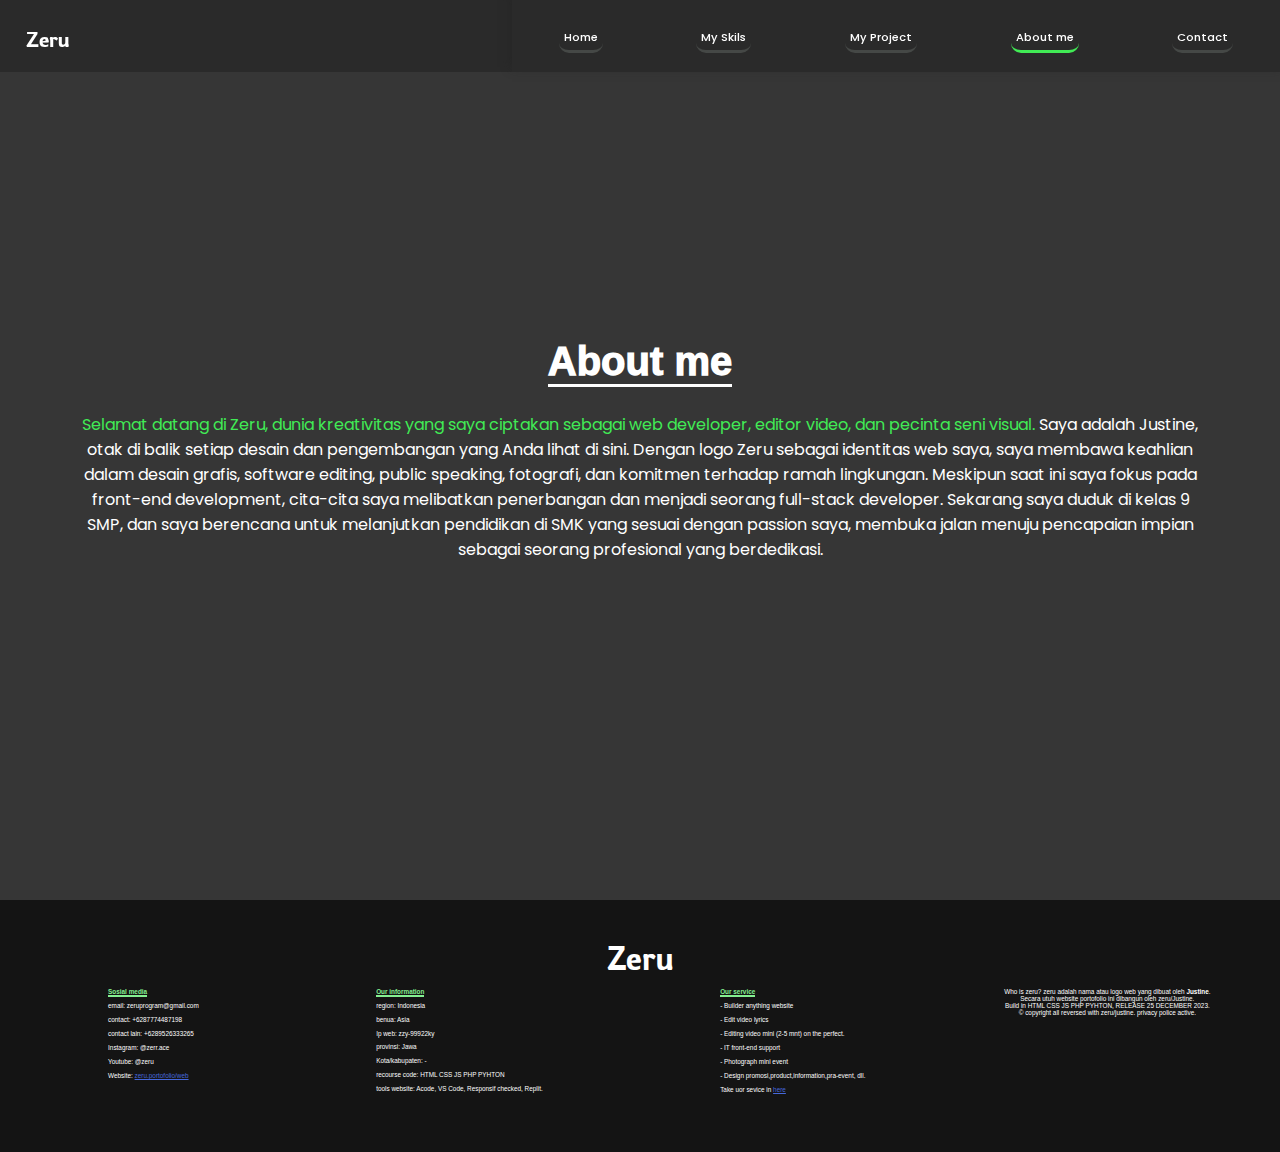
<file: about/index.html>
<!doctype html>
<html>
    <head>
        <meta charset="UTF-8" />
        <meta http-equiv="content-type" content="text/html; charset=utf-8" />
        <meta name="viewport" content="width=device-width, initial-scale=1.0" />
        <title>Zeru portofolio</title>
        <link rel="stylesheet" href="style.css" type="text/css" media="all" />
    </head>
    <body>
        <nav class="navbar">
            <div class="menu-icon" onclick="nav()">
                <div class="bar"></div>
                <div class="bar"></div>
                <div class="bar"></div>
            </div>
            <div class="logox">
                <label class="logo">Zeru</label>
            </div>
            <ul class="nav-links">
                <b id="closeNav">X</b>
                <img class="logo-nav" src="logo-nav.png" alt="logo" />
                <li><a class="a-linkNav" href="/home">Home</a></li>
                <li><a class="a-linkNav" href="/skils">My Skils</a></li>
                <li><a class="a-linkNav" href="/project">My Project</a></li>
                <li>
                    <a class="a-linkNav activeNav" href="/about">About me</a>
                </li>
                <li><a class="a-linkNav" href="/contact">Contact</a></li>
            </ul>
        </nav>

        <div class="content">
            <div class="opening">
                <label class="judul"> About me </label>
                <p class="desk-judul">
                    <br />
                    <font color="#41eb55" font-weight="600"
                        >Selamat datang di Zeru, dunia kreativitas yang saya
                        ciptakan sebagai web developer,
                        editor video, dan pecinta seni visual.</font
                    >
                    Saya adalah Justine, otak di balik setiap desain dan
                    pengembangan yang Anda lihat di sini. Dengan logo Zeru
                    sebagai identitas web saya, saya membawa keahlian dalam
                    desain grafis, software editing, public speaking, fotografi, dan komitmen terhadap ramah
                    lingkungan. Meskipun saat ini saya fokus pada front-end
                    development, cita-cita saya melibatkan penerbangan dan
                    menjadi seorang full-stack developer. Sekarang saya duduk di kelas 9 SMP, dan saya berencana untuk melanjutkan pendidikan di
                    SMK yang sesuai dengan passion saya, membuka jalan menuju
                    pencapaian impian sebagai seorang profesional yang
                    berdedikasi.
                </p>
            </div>

            <div class="footer">
                <label class="logo-ft">Zeru</label>
                <br />
                <br />
                <div class="left-ft1">
                    <b
                        style="
                            color: #84f091;
                            font-weight: 800;
                            border-bottom: 2px solid #84f091;
                        "
                        >Sosial media</b
                    >
                    <br />
                    <br />
                    email: zeruprogram@gmail.com
                    <br />
                    <br />
                    contact: +6287774487198
                    <br />
                    <br />
                    contact lain: +6289526333265
                    <br />
                    <br />
                    Instagram: @zerr.ace
                    <br />
                    <br />
                    Youtube: @zeru
                    <br />
                    <br />
                    Website: <a href="#">zeru.portofolio/web</a>
                    <br />
                    <br />
                </div>
                <br />
                <div class="left-ft2">
                    <b
                        style="
                            color: #84f091;
                            font-weight: 800;
                            border-bottom: 2px solid #84f091;
                        "
                        >Our information</b
                    >
                    <br />
                    <br />
                    region: Indonesia
                    <br />
                    <br />
                    benua: Asia
                    <p id="ipWeb">Ip web: zzy-99922ky</p>
                    provinsi: Jawa
                    <br />
                    <br />
                    Kota/kabupaten: -
                    <br />
                    <br />
                    recourse code: HTML CSS JS PHP PYHTON
                    <br />
                    <br />
                    tools website: Acode, VS Code, Responsif checked, Replit.
                    <br />
                    <br />
                </div>
                <br />
                <div class="left-ft2">
                    <b
                        style="
                            color: #84f091;
                            font-weight: 800;
                            border-bottom: 2px solid #84f091;
                        "
                        >Our service</b
                    >
                    <br />
                    <br />
                    - Builder anything website
                    <br />
                    <br />
                    - Edit video lyrics

                    <br />
                    <br />

                    - Editing video mini (2-5 mnt) on the perfect.
                    <br />
                    <br />
                    - IT front-end support
                    <br />
                    <br />
                    - Photograph mini event
                    <br />
                    <br />
                    - Design promosi,product,information,pra-event, dll.
                    <br />
                    <br />
                    Take uor sevice in
                    <a
                        href="https://wa.me/6287774487198?text=Hi%20Justine!%20I'am%20...%0D%0AAku%20ingin%20memesan%20layanan%20yang%20tersedia%20di%20website%portofoliomu%20%0D%0ASaya%ingin%20memesan%20..(type%20your%20message%20in%20here)"
                        >here</a
                    >
                    <br />
                    <br />
                </div>
                <div class="center-ft">
                    Who is zeru? zeru adalah nama atau logo web yang dibuat oleh
                    <b>Justine</b>.<br />Secara utuh website portofolio ini
                    dibangun oleh zeru/Justine.<br />
                    Build in HTML CSS JS PHP PYHTON, RELEASE 25 DECEMBER 2023.
                    <br />
                    © copyright all reversed with zeru/justine. privacy police
                    active.
                    <br />
                    <br />
                    <p id="waktu"></p>
                </div>
            </div>
        </div>

        <script type="text/javascript" charset="utf-8">
            console.log("© copyright zeru");

            //sistem navigasi
            const barOn = document.querySelector(".bar");
            const barOf = document.getElementById("closeNav");
            const navIsi = document.querySelector(".nav-links");
            const navIsiA = document.querySelector(".a-linkNav");
            barOn.addEventListener("click", () => {
                navIsi.classList.add("active");
                barOf.style.display = "flex";
            });
            barOf.addEventListener("click", () => {
                barOf.style.transition = ".6s";
                barOf.style.marginTop = "20%";

                setTimeout(function () {
                    barOf.style.fontSize = "3em";
                    barOf.style.textShadow = "3px 3px 3px red";
                    barOf.style.background = "#2a2a2a";
                    barOf.style.height = "100%";
                    barOf.style.width = "100%";
                    barOf.style.zIndex = "3";
                }, 600);
                setTimeout(function () {
                    navIsi.classList.remove("active");
                    barOf.style.display = "none";
                }, 1500);
            });
            function nav() {
                navIsi.classList.add("active");
                barOf.style.display = "flex";
                barOf.style.fontSize = "1em";
                barOf.style.background = "#2a2a2a";
                barOf.style.height = "1px";
                barOf.style.width = "1px";
                barOf.style.marginTop = "5px";
                barOf.style.marginLeft = "5px";
                barOf.style.textShadow = "0 0 10px white";
                barOf.style.paddingLeft = "5%";
            }

            // sistem waktu
            function getNamaBulan(index) {
                const namaBulan = [
                    "Januari",
                    "Februari",
                    "Maret",
                    "April",
                    "Mei",
                    "Juni",
                    "Juli",
                    "Agustus",
                    "September",
                    "Oktober",
                    "November",
                    "Des"
                ];
                return namaBulan[index];
            }

            function getNamaHari(index) {
                const namaHari = [
                    "Minggu",
                    "Senin",
                    "Selasa",
                    "Rabu",
                    "Kamis",
                    "Jumat",
                    "Sabtu"
                ];
                return namaHari[index];
            }
            function updateWaktu() {
                var sekarang = new Date();

                var hari = getNamaHari(sekarang.getDay());
                var bulan = getNamaBulan(sekarang.getMonth());
                var tahun = sekarang.getFullYear();
                var jam = sekarang.getHours();
                var menit = sekarang.getMinutes();
                var detik = sekarang.getSeconds(+1);

                document.getElementById(
                    "waktu"
                ).innerHTML = `${hari}, ${sekarang.getDate()} ${bulan} ${tahun}<br>${jam} : ${menit} : ${detik}`;
            }

            setInterval(updateWaktu, 1000);

            //sistem ip web
            var ip = [
                "kz-wwwbp4-0009899",
                "kz-wwwJxJy8-0998111",
                "xy-wwwBPX0-91777222",
                "jz-wwwbnBp2-11199999",
                "er-00000-00000"
            ];
            function changeRandomIp() {
                const IpTxt = document.getElementById("ipWeb");
                const randomIp = ip[Math.floor(Math.random() * ip.length)];
                IpTxt.innerHTML = `Ip web: ${randomIp}`;
            }
            setInterval(changeRandomIp, 3000);
        </script>
    </body>
</html>
</file>
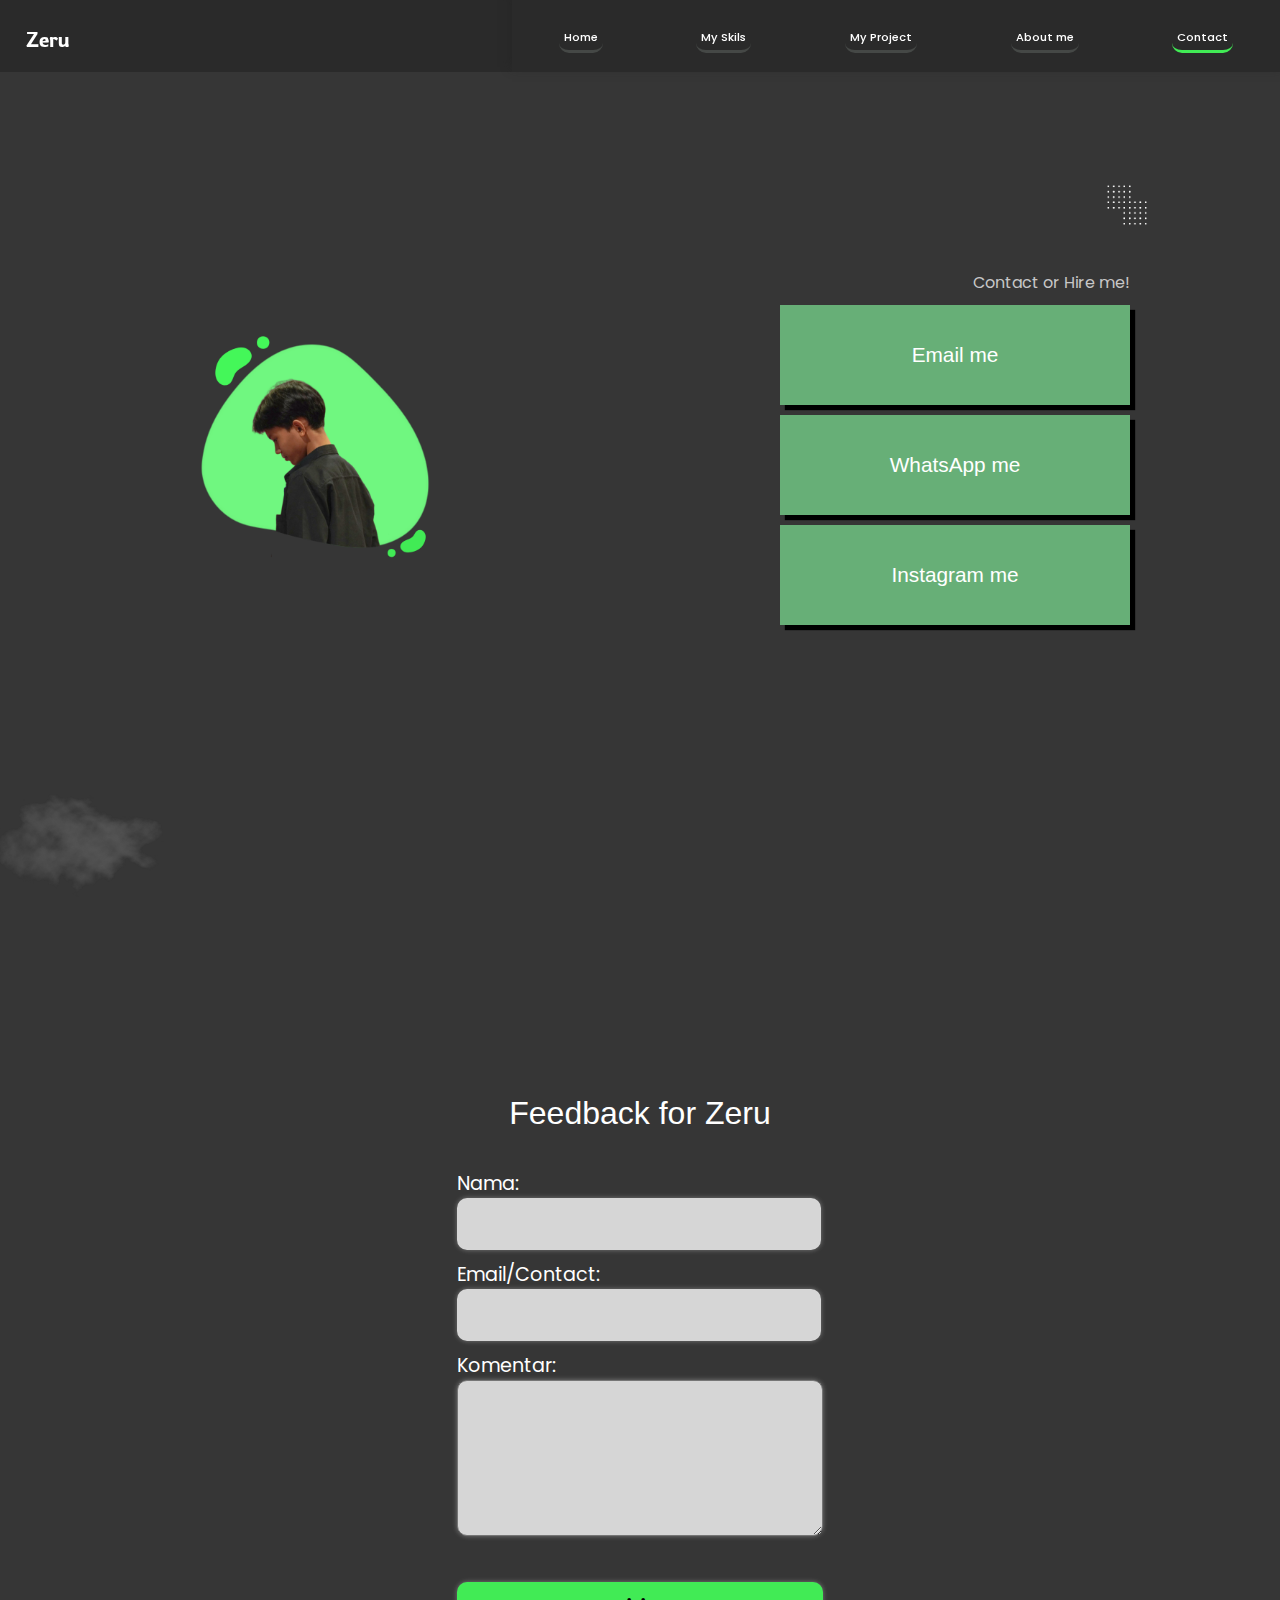
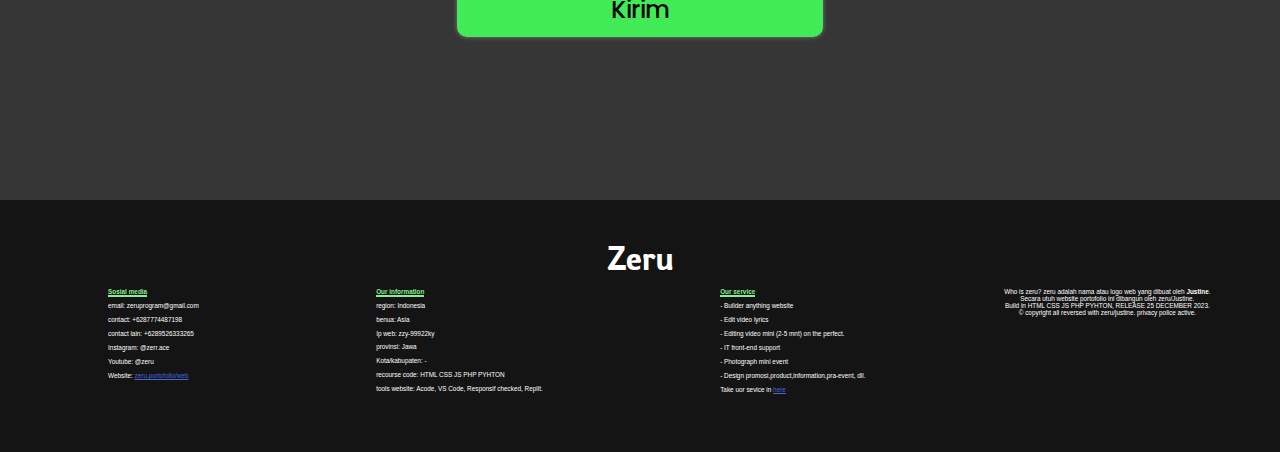
<file: contact/index.html>
<!doctype html>
<html>
    <head>
        <meta charset="UTF-8" />
        <meta http-equiv="content-type" content="text/html; charset=utf-8" />
        <meta name="viewport" content="width=device-width, initial-scale=1.0" />
        <title>Zeru portofolio</title>
        <link rel="stylesheet" href="style.css" type="text/css" media="all" />
    </head>
    <body>
        <nav class="navbar">
            <div class="menu-icon" onclick="nav()">
                <div class="bar"></div>
                <div class="bar"></div>
                <div class="bar"></div>
            </div>
            <div class="logox">
                <label class="logo">Zeru</label>
            </div>
            <ul class="nav-links">
                <b id="closeNav">X</b>
                <img class="logo-nav" src="logo-nav.png" alt="logo" />
                <li><a class="a-linkNav" href="/home">Home</a></li>
                <li>
                    <a class="a-linkNav" href="/skils">My Skils</a>
                </li>
                <li><a class="a-linkNav" href="/project">My Project</a></li>
                <li><a class="a-linkNav" href="/about">About me</a></li>
                <li><a class="a-linkNav activeNav" href="/contact">Contact</a></li>
            </ul>
        </nav>

        <div class="content">
            <div class="opening">
                <label class="judul">
                    <img class="logo-img" src="logo.png" alt="" />
                </label>
                <p class="desk-judul">
                    Contact or Hire me!
                    <button
                        class="btn-c"
                        onclick="window.location.href = 'mailto:zeruprogram@gmail.com?subject=HireYou'"
                    >
                        Email me
                    </button>
                    <button
                        class="btn-c"
                        onclick="window.location.href = 'https://wa.me/6289526333265'"
                    >
                        WhatsApp me
                    </button>
                    <button
                        class="btn-c"
                        onclick="window.location.href = 'https://www.instagram.com/zerr.ace?r'"
                    >
                        Instagram me
                    </button>
                </p>
            </div>
            <div class="isi1">
                <form
                    action="https://submit.jotform.com/submit/233621189627057"
                    method="post"
                >
                    <input
                        type="hidden"
                        name="formID"
                        value="233621189627057"
                    /><input type="hidden" id="JWTContainer" value="" /><input
                        type="hidden"
                        id="cardinalOrderNumber"
                        value=""
                    />
                    <input
                        type="hidden"
                        id="jsExecutionTracker"
                        name="jsExecutionTracker"
                        value="build-date-1703838650348"
                    /><input
                        type="hidden"
                        id="submitSource"
                        name="submitSource"
                        value="unknown"
                    /><input
                        type="hidden"
                        id="buildDate"
                        name="buildDate"
                        value="1703838650348"
                    />
                     <p class="txt-form">Feedback for Zeru</p>

                    <label name="email" for="input3" id="label_3">Nama:</label>
                    <input type="text" id="input_3" name="q3_nama" />

                    <label name="email" for="input4" id="label_4"
                        >Email/Contact:</label
                    >
                    <input type="email & text" id="input_4" name="q4_email" />

                    <label name="komentar" for="input5" id="label_5"
                        >Komentar:</label
                    >
                    <textarea type="text" id="input_5" name="q5_komentar">
                    </textarea>

                    <button class="btn-submit" type="submit">Kirim</button>
                </form>
            </div>
            <div class="footer">
                <label class="logo-ft">Zeru</label>
                <br />
                <br />
                <div class="left-ft1">
                    <b
                        style="
                            color: #84f091;
                            font-weight: 800;
                            border-bottom: 2px solid #84f091;
                        "
                        >Sosial media</b
                    >
                    <br />
                    <br />
                    email: zeruprogram@gmail.com
                    <br />
                    <br />
                    contact: +6287774487198
                    <br />
                    <br />
                    contact lain: +6289526333265
                    <br />
                    <br />
                    Instagram: @zerr.ace
                    <br />
                    <br />
                    Youtube: @zeru
                    <br />
                    <br />
                    Website: <a href="#">zeru.portofolio/web</a>
                    <br />
                    <br />
                </div>
                <br />
                <div class="left-ft2">
                    <b
                        style="
                            color: #84f091;
                            font-weight: 800;
                            border-bottom: 2px solid #84f091;
                        "
                        >Our information</b
                    >
                    <br />
                    <br />
                    region: Indonesia
                    <br />
                    <br />
                    benua: Asia
                    <p id="ipWeb">Ip web: zzy-99922ky</p>
                    provinsi: Jawa
                    <br />
                    <br />
                    Kota/kabupaten: -
                    <br />
                    <br />
                    recourse code: HTML CSS JS PHP PYHTON
                    <br />
                    <br />
                    tools website: Acode, VS Code, Responsif checked, Replit.
                    <br />
                    <br />
                </div>
                <br />
                <div class="left-ft2">
                    <b
                        style="
                            color: #84f091;
                            font-weight: 800;
                            border-bottom: 2px solid #84f091;
                        "
                        >Our service</b
                    >
                    <br />
                    <br />
                    - Builder anything website
                    <br />
                    <br />
                    - Edit video lyrics

                    <br />
                    <br />

                    - Editing video mini (2-5 mnt) on the perfect.
                    <br />
                    <br />
                    - IT front-end support
                    <br />
                    <br />
                    - Photograph mini event
                    <br />
                    <br />
                    - Design promosi,product,information,pra-event, dll.
                    <br />
                    <br />
                    Take uor sevice in
                    <a
                        href="https://wa.me/6287774487198?text=Hi%20Justine!%20I'am%20...%0D%0AAku%20ingin%20memesan%20layanan%20yang%20tersedia%20di%20website%portofoliomu%20%0D%0ASaya%ingin%20memesan%20..(type%20your%20message%20in%20here)"
                        >here</a
                    >
                    <br />
                    <br />
                </div>
                <div class="center-ft">
                    Who is zeru? zeru adalah nama atau logo web yang dibuat oleh
                    <b>Justine</b>.<br />Secara utuh website portofolio ini
                    dibangun oleh zeru/Justine.<br />
                    Build in HTML CSS JS PHP PYHTON, RELEASE 25 DECEMBER 2023.
                    <br />
                    © copyright all reversed with zeru/justine. privacy police
                    active.
                    <br />
                    <br />
                    <p id="waktu"></p>
                </div>
            </div>
        </div>
        <img src="cloud1.png" id="awan1" alt="">
        <img src="shufle.png" id="shufle" alt="">
        <script type="text/javascript" charset="utf-8">
            console.log("© copyright zeru");
            
            // effect mov 
            document.addEventListener('DOMContentLoaded', function () {
              const awan1 = document.getElementById('awan1');
              awan1.style.transform = "translateX(-10%)";
            })
            //sistem navigasi
            const barOn = document.querySelector(".bar");
            const barOf = document.getElementById("closeNav");
            const navIsi = document.querySelector(".nav-links");
            const navIsiA = document.querySelector(".a-linkNav");
            barOn.addEventListener("click", () => {
                navIsi.classList.add("active");
                barOf.style.display = "flex";
            });
            barOf.addEventListener("click", () => {
                barOf.style.transition = ".6s";
                barOf.style.marginTop = "20%";

                setTimeout(function () {
                    barOf.style.fontSize = "3em";
                    barOf.style.textShadow = "3px 3px 3px red";
                    barOf.style.background = "#2a2a2a";
                    barOf.style.height = "100%";
                    barOf.style.width = "100%";
                    barOf.style.zIndex = "3";
                }, 600);
                setTimeout(function () {
                    navIsi.classList.remove("active");
                    barOf.style.display = "none";
                }, 1500);
            });
            function nav() {
                navIsi.classList.add("active");
                barOf.style.display = "flex";
                barOf.style.fontSize = "1em";
                barOf.style.background = "#2a2a2a";
                barOf.style.height = "1px";
                barOf.style.width = "1px";
                barOf.style.marginTop = "5px";
                barOf.style.marginLeft = "5px";
                barOf.style.textShadow = "0 0 10px white";
                barOf.style.paddingLeft = "5%";
            }

            // sistem waktu
            function getNamaBulan(index) {
                const namaBulan = [
                    "Januari",
                    "Februari",
                    "Maret",
                    "April",
                    "Mei",
                    "Juni",
                    "Juli",
                    "Agustus",
                    "September",
                    "Oktober",
                    "November",
                    "Des"
                ];
                return namaBulan[index];
            }

            function getNamaHari(index) {
                const namaHari = [
                    "Minggu",
                    "Senin",
                    "Selasa",
                    "Rabu",
                    "Kamis",
                    "Jumat",
                    "Sabtu"
                ];
                return namaHari[index];
            }
            function updateWaktu() {
                var sekarang = new Date();

                var hari = getNamaHari(sekarang.getDay());
                var bulan = getNamaBulan(sekarang.getMonth());
                var tahun = sekarang.getFullYear();
                var jam = sekarang.getHours();
                var menit = sekarang.getMinutes();
                var detik = sekarang.getSeconds(+1);

                document.getElementById(
                    "waktu"
                ).innerHTML = `${hari}, ${sekarang.getDate()} ${bulan} ${tahun}<br>${jam} : ${menit} : ${detik}`;
            }

            setInterval(updateWaktu, 1000);

            //sistem ip web
            var ip = [
                "kz-wwwbp4-0009899",
                "kz-wwwJxJy8-0998111",
                "xy-wwwBPX0-91777222",
                "jz-wwwbnBp2-11199999",
                "er-00000-00000"
            ];
            function changeRandomIp() {
                const IpTxt = document.getElementById("ipWeb");
                const randomIp = ip[Math.floor(Math.random() * ip.length)];
                IpTxt.innerHTML = `Ip web: ${randomIp}`;
            }
            setInterval(changeRandomIp, 3000);
        </script>
    </body>
</html>
</file>
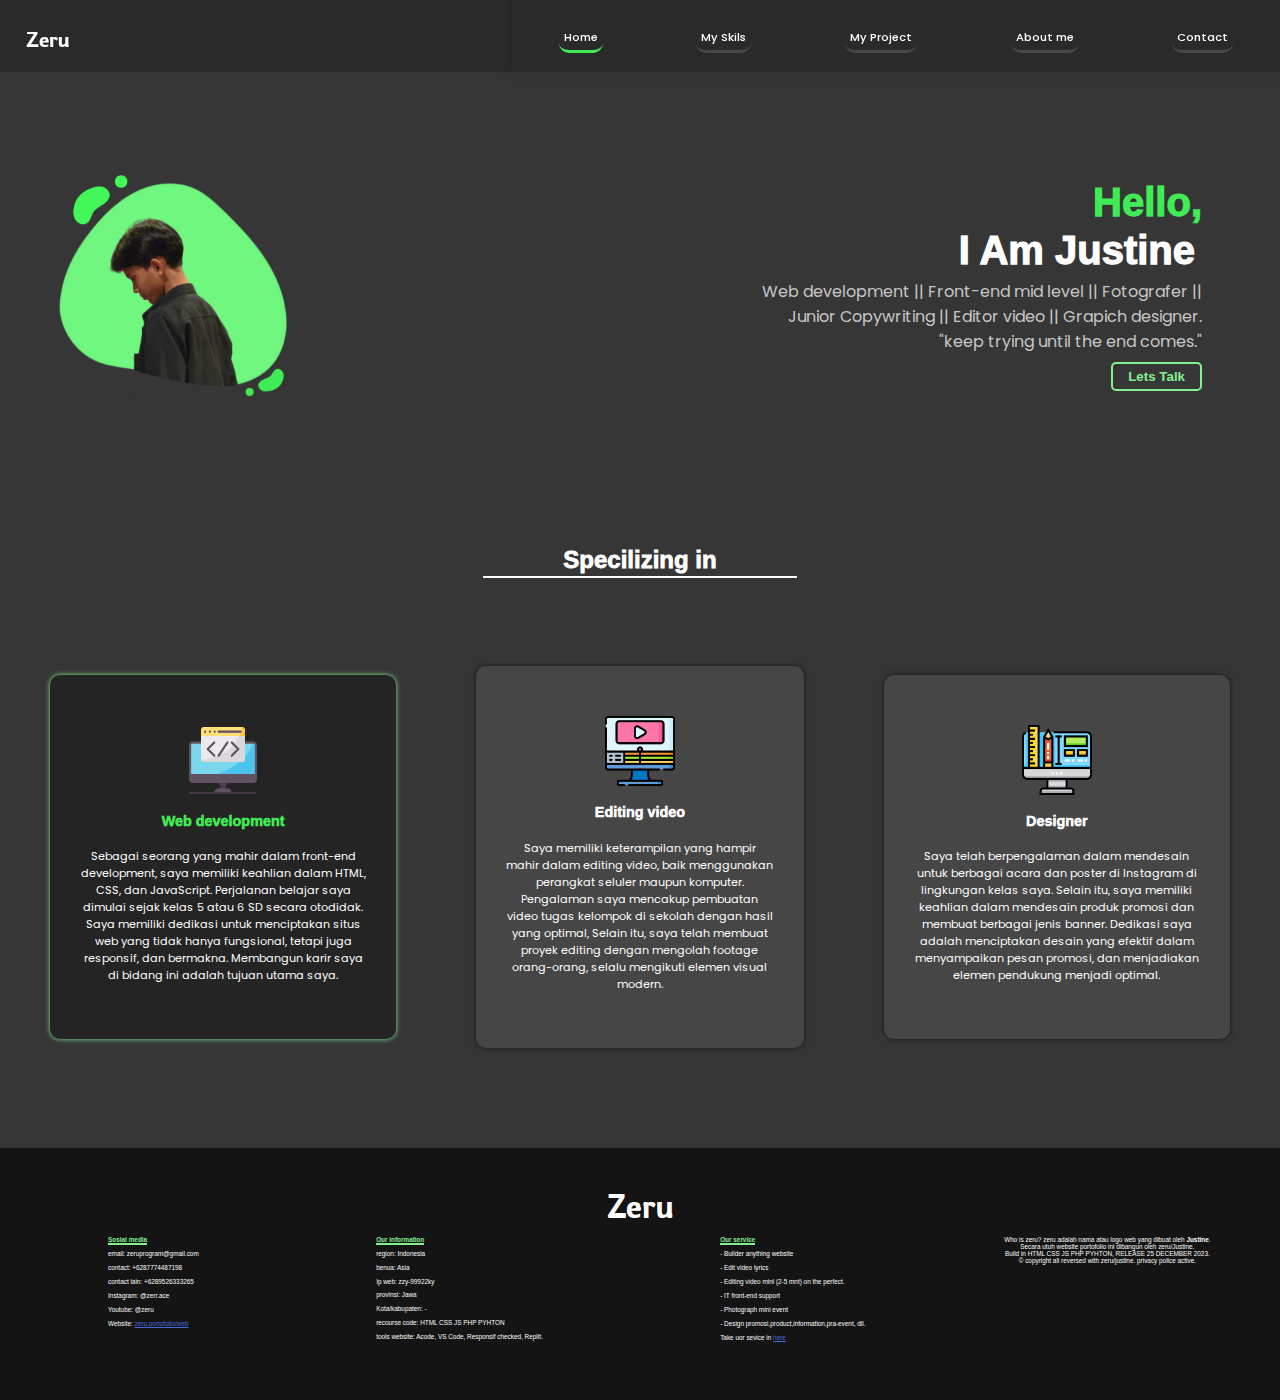
<file: home/index.html>
<!doctype html>
<html>
    <head>
        <meta charset="UTF-8" />
        <meta http-equiv="content-type" content="text/html; charset=utf-8" />
        <meta name="viewport" content="width=device-width, initial-scale=1.0" />
        <title>Zeru portofolio</title>
        <link rel="stylesheet" href="style.css" type="text/css" media="all" />
    </head>
    <body>
        <nav class="navbar">
            <div class="menu-icon" onclick="nav()">
                <div class="bar"></div>
                <div class="bar"></div>
                <div class="bar"></div>
            </div>
            <div class="logox">
                <label class="logo">Zeru</label>
            </div>
            <ul class="nav-links">
                <b id="closeNav">X</b>
                <img class="logo-nav" src="logo-nav.png" alt="logo" />
                <li><a class="a-linkNav activeNav" href="/home">Home</a></li>
                <li><a class="a-linkNav" href="/skils">My Skils</a></li>
                <li><a class="a-linkNav" href="/project">My Project</a></li>
                <li><a class="a-linkNav" href="/about">About me</a></li>
                <li><a class="a-linkNav" href="/contact">Contact</a></li>
            </ul>
        </nav>

        <div class="content">
            <div class="opening">
                <div class="left">
                    <img class="logo-img" src="logo.png" alt="logo" />
                </div>
                <br />
                <div class="right">
                    <label class="judul">
                        Hello,
                        <p class="writing">I Am Justine</p>
                    </label>
                    <p class="desk-judul">
                        Web development || Front-end mid level || Fotografer ||
                        <br />
                        Junior Copywriting || Editor video || Grapich designer.
                        <br />
                        "keep trying until the end comes."
                    </p>
                    <div>
                        <button
                            class="btn-talk"
                            type="button"
                            onclick="window.location.href = `https://wa.me/6287774487198?text=Hi%20Justine!%20I'am%20...%0D%0A_remove%20the%20bold%20text_%0D%0AWhat%20can%20Justine%20do?%0D%0A*-Create%20interesting%20website%20and%20flexibel*%0D%0A*-Fotography*%0D%0A*-Video%20Editor*%0D%0A*-Design%20poster,banner%20digital*%0D%0A=Saya%20ingin%20...(type%20your%20message%20in%20here)`"
                        >
                            Lets Talk
                        </button>
                    </div>
                </div>
                <br />
        <img src="cloud1.png" id="awan1" alt="awan" />
            </div>

            <div class="isi1">
                <p class="judul-isi">Specilizing in</p>
                <div class="box-isi">
                    <div id="chBg1" onclick="clickBox1()" class="box onBxBg">
                        <img class="img-box" src="web.png" alt="" />
                        <p id="chTxt1" class="judul-isi-box onBxTx">
                            Web development
                        </p>
                        <p class="desk-box-isi">
                            Sebagai seorang yang mahir dalam front-end
                            development, saya memiliki keahlian dalam HTML, CSS,
                            dan JavaScript. Perjalanan belajar saya dimulai
                            sejak kelas 5 atau 6 SD secara otodidak. Saya
                            memiliki dedikasi untuk menciptakan situs web yang
                            tidak hanya fungsional, tetapi juga responsif, dan
                            bermakna. Membangun karir saya di bidang ini adalah
                            tujuan utama saya.
                        </p>
                    </div>
                    <br />
                    <div id="chBg2" onclick="clickBox2()" class="box">
                        <img class="img-box" src="editing.png" alt="" />
                        <p id="chTxt2" class="judul-isi-box">Editing video</p>
                        <p class="desk-box-isi">
                            Saya memiliki keterampilan yang hampir mahir dalam
                            editing video, baik menggunakan perangkat seluler
                            maupun komputer. Pengalaman saya mencakup pembuatan
                            video tugas kelompok di sekolah dengan hasil yang
                            optimal, Selain itu, saya telah membuat proyek
                            editing dengan mengolah footage orang-orang, selalu
                            mengikuti elemen visual modern.
                        </p>
                    </div>
                    <br />
                    <div id="chBg3" onclick="clickBox3()" class="box">
                        <img class="img-box" src="design.png" alt="" />
                        <p id="chTxt3" class="judul-isi-box">Designer</p>
                        <p class="desk-box-isi">
                 Saya telah berpengalaman dalam mendesain untuk berbagai acara dan poster di Instagram di lingkungan kelas saya. Selain itu, saya memiliki keahlian dalam mendesain produk promosi dan membuat berbagai jenis banner. Dedikasi saya adalah menciptakan desain yang efektif dalam menyampaikan pesan promosi, dan menjadiakan elemen pendukung menjadi optimal.    </p>
                    </div>
                    <img id="awan2" src="cloud2.png" alt="" />
                    <img id="shufle2" src="shufle.png" alt="" />
                </div>
            </div>
            <div class="footer">
                <label class="logo-ft">Zeru</label>
                <br />
                <br />
                <div class="left-ft1">
                    <b
                        style="
                            color: #84f091;
                            font-weight: 800;
                            border-bottom: 2px solid #84f091;
                        "
                        >Sosial media</b
                    >
                    <br />
                    <br />
                    email: zeruprogram@gmail.com
                    <br />
                    <br />
                    contact: +6287774487198
                    <br />
                    <br />
                    contact lain: +6289526333265
                    <br />
                    <br />
                    Instagram: @zerr.ace
                    <br />
                    <br />
                    Youtube: @zeru
                    <br />
                    <br />
                    Website: <a href="#">zeru.portofolio/web</a>
                    <br />
                    <br />
                </div>
                <br />
                <div class="left-ft2">
                    <b
                        style="
                            color: #84f091;
                            font-weight: 800;
                            border-bottom: 2px solid #84f091;
                        "
                        >Our information</b
                    >
                    <br />
                    <br />
                    region: Indonesia
                    <br />
                    <br />
                    benua: Asia
                    <p id="ipWeb">Ip web: zzy-99922ky</p>
                    provinsi: Jawa
                    <br />
                    <br />
                    Kota/kabupaten: -
                    <br />
                    <br />
                    recourse code: HTML CSS JS PHP PYHTON
                    <br />
                    <br />
                    tools website: Acode, VS Code, Responsif checked, Replit.
                    <br />
                    <br />
                </div>
                <br />
                <div class="left-ft2">
                    <b
                        style="
                            color: #84f091;
                            font-weight: 800;
                            border-bottom: 2px solid #84f091;
                        "
                        >Our service</b
                    >
                    <br />
                    <br />
                    - Builder anything website
                    <br />
                    <br />
                    - Edit video lyrics

                    <br />
                    <br />

                    - Editing video mini (2-5 mnt) on the perfect.
                    <br />
                    <br />
                    - IT front-end support
                    <br />
                    <br />
                    - Photograph mini event
                    <br />
                    <br />
                    - Design promosi,product,information,pra-event, dll.
                    <br />
                    <br />
                    Take uor sevice in
                    <a
                        href="https://wa.me/6287774487198?text=Hi%20Justine!%20I'am%20...%0D%0AAku%20ingin%20memesan%20layanan%20yang%20tersedia%20di%20website%portofoliomu%20%0D%0ASaya%ingin%20memesan%20..(type%20your%20message%20in%20here)"
                        >here</a
                    >
                    <br />
                    <br />
                </div>
                <div class="center-ft">
                    Who is zeru? zeru adalah nama atau logo web yang dibuat oleh
                    <b>Justine</b>.<br />Secara utuh website portofolio ini
                    dibangun oleh zeru/Justine.<br />
                    Build in HTML CSS JS PHP PYHTON, RELEASE 25 DECEMBER 2023.
                    <br />
                    © copyright all reversed with zeru/justine. privacy police
                    active.
                    <br />
                    <br />
                    <p id="waktu"></p>
                </div>
            </div>
        </div>
        <script type="text/javascript" charset="utf-8">
            console.log("© copyright zeru");
            
            // effect load 
            document.addEventListener("DOMContentLoaded", function () {
              const imgAwan = document.getElementById('awan1');
              imgAwan.style.transform = "translateX(-10%)";
                return;
            });
            //sistem navigasi
            const barOn = document.querySelector(".bar");
            const barOf = document.getElementById("closeNav");
            const navIsi = document.querySelector(".nav-links");
            const navIsiA = document.querySelector(".a-linkNav");
            barOn.addEventListener("click", () => {
                navIsi.classList.add("active");
                barOf.style.display = "flex";
            });
            barOf.addEventListener("click", () => {
                barOf.style.transition = ".6s";
                barOf.style.marginTop = "20%";

                setTimeout(function () {
                    barOf.style.fontSize = "3em";
                    barOf.style.textShadow = "3px 3px 3px red";
                    barOf.style.background = "#2a2a2a";
                    barOf.style.height = "100%";
                    barOf.style.width = "100%";
                    barOf.style.zIndex = "3";
                }, 600);
                setTimeout(function () {
                    navIsi.classList.remove("active");
                    barOf.style.display = "none";
                }, 1500);
            });
            function nav() {
                navIsi.classList.add("active");
                barOf.style.display = "flex";
                barOf.style.fontSize = "1em";
                barOf.style.background = "#2a2a2a";
                barOf.style.height = "1px";
                barOf.style.width = "1px";
                barOf.style.marginTop = "5px";
                barOf.style.marginLeft = "5px";
                barOf.style.textShadow = "0 0 10px white";
                barOf.style.paddingLeft = "5%";
            }

            // sistem waktu
            function getNamaBulan(index) {
                const namaBulan = [
                    "Januari",
                    "Februari",
                    "Maret",
                    "April",
                    "Mei",
                    "Juni",
                    "Juli",
                    "Agustus",
                    "September",
                    "Oktober",
                    "November",
                    "Des"
                ];
                return namaBulan[index];
            }

            function getNamaHari(index) {
                const namaHari = [
                    "Minggu",
                    "Senin",
                    "Selasa",
                    "Rabu",
                    "Kamis",
                    "Jumat",
                    "Sabtu"
                ];
                return namaHari[index];
            }
            function updateWaktu() {
                var sekarang = new Date();

                var hari = getNamaHari(sekarang.getDay());
                var bulan = getNamaBulan(sekarang.getMonth());
                var tahun = sekarang.getFullYear();
                var jam = sekarang.getHours();
                var menit = sekarang.getMinutes();
                var detik = sekarang.getSeconds(+1);

                document.getElementById(
                    "waktu"
                ).innerHTML = `${hari}, ${sekarang.getDate()} ${bulan} ${tahun}<br>${jam} : ${menit} : ${detik}`;
            }

            setInterval(updateWaktu, 1000);

            //sistem ip web
            var ip = [
                "kz-wwwbp4-0009899",
                "kz-wwwJxJy8-0998111",
                "xy-wwwBPX0-91777222",
                "jz-wwwbnBp2-11199999",
                "er-00000-00000"
            ];
            function changeRandomIp() {
                const IpTxt = document.getElementById("ipWeb");
                const randomIp = ip[Math.floor(Math.random() * ip.length)];
                IpTxt.innerHTML = `Ip web: ${randomIp}`;
            }
            setInterval(changeRandomIp, 3000);

            //sistem box
            const Bg1 = document.getElementById("chBg1");
            const Bg2 = document.getElementById("chBg2");
            const Bg3 = document.getElementById("chBg3");
            const Txt1 = document.getElementById("chTxt1");
            const Txt2 = document.getElementById("chTxt2");
            const Txt3 = document.getElementById("chTxt3");
            Bg1.addEventListener("click", () => {
                Bg1.classList.add("onBxBg");
                Txt1.classList.add("onBxTx");
                Bg2.classList.remove("onBxBg");
                Txt2.classList.remove("onBxTx");
                Bg3.classList.remove("onBxBg");
                Txt3.classList.remove("onBxTx");
            });
            Bg2.addEventListener("click", () => {
                Bg2.classList.add("onBxBg");
                Txt2.classList.add("onBxTx");
                Bg1.classList.remove("onBxBg");
                Txt1.classList.remove("onBxTx");
                Bg3.classList.remove("onBxBg");
                Txt3.classList.remove("onBxTx");
            });
            Bg3.addEventListener("click", () => {
                Bg3.classList.add("onBxBg");
                Txt3.classList.add("onBxTx");
                Bg2.classList.remove("onBxBg");
                Txt2.classList.remove("onBxTx");
                Bg1.classList.remove("onBxBg");
                Txt1.classList.remove("onBxTx");
            });
        </script>
    </body>
</html>
</file>
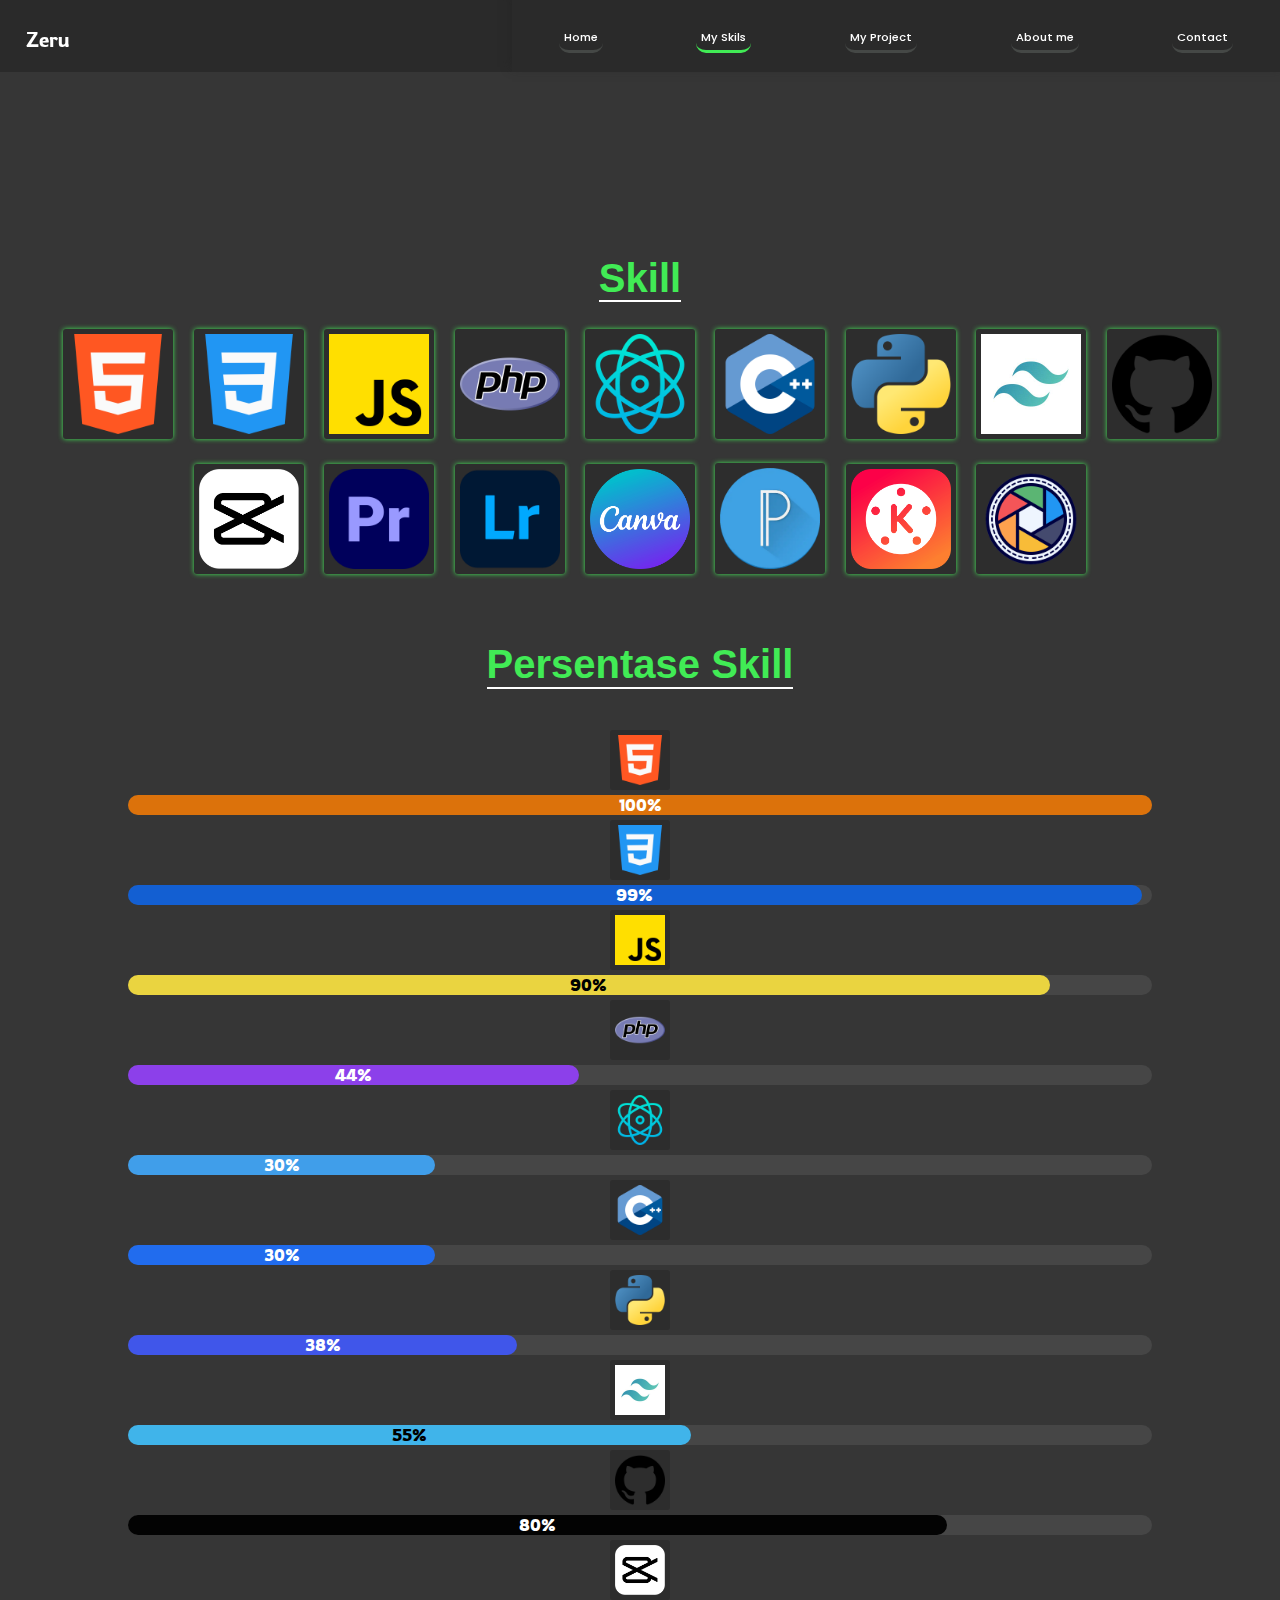
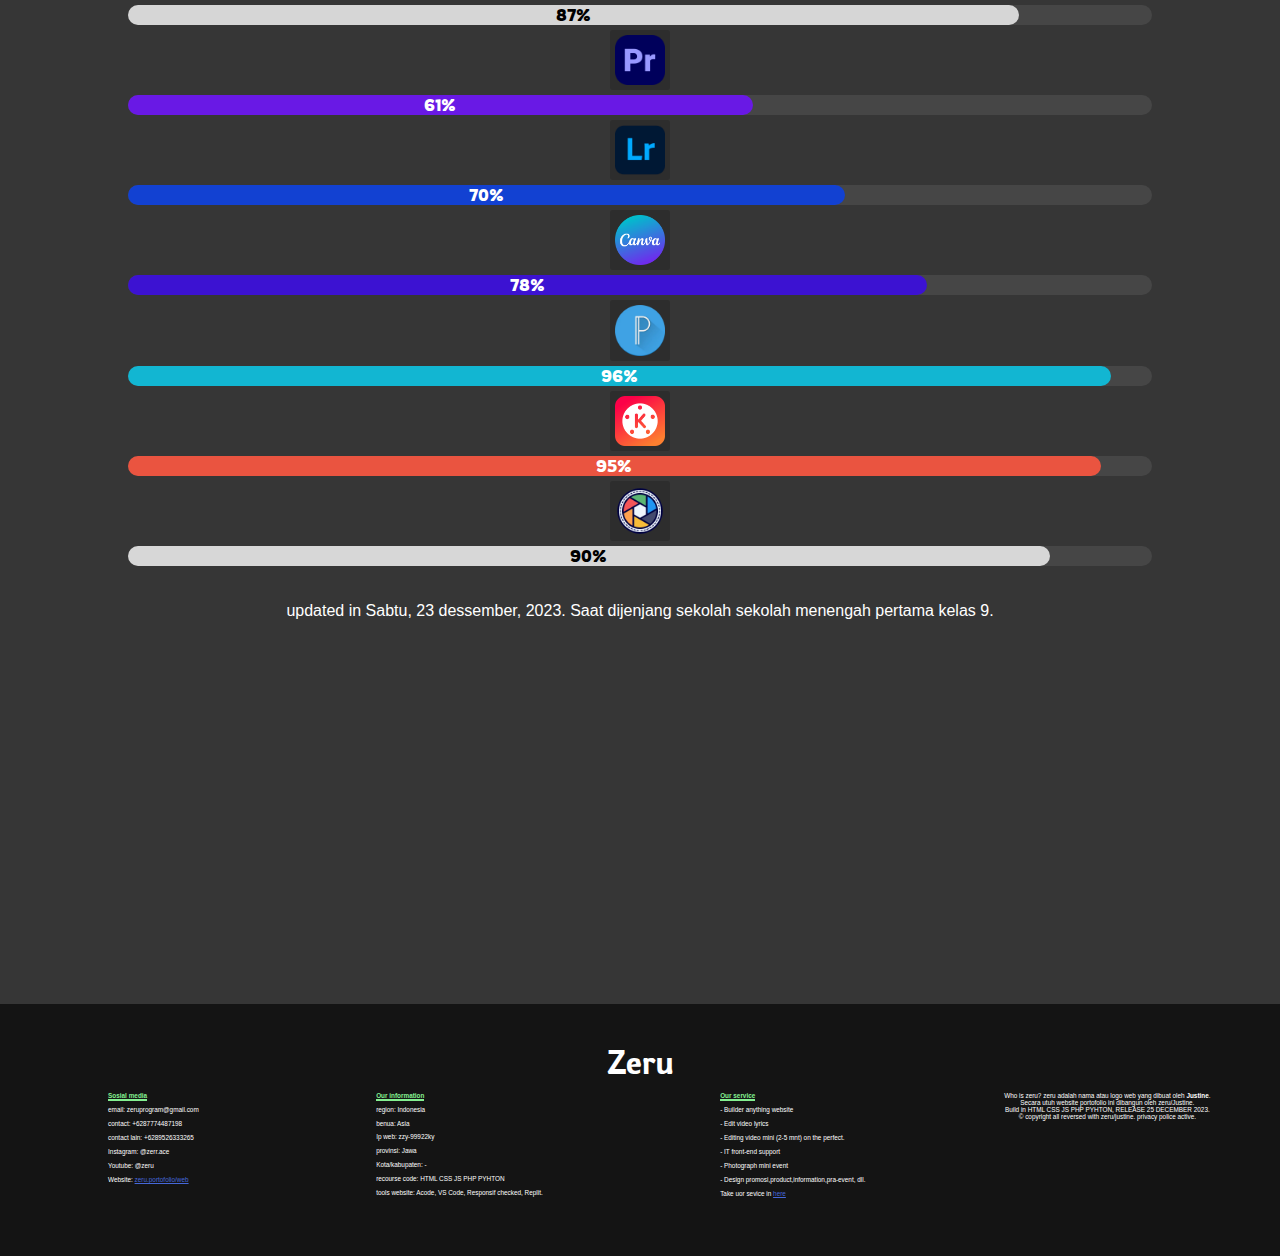
<file: skils/index.html>
<!doctype html>
<html>
    <head>
        <meta charset="UTF-8" />
        <meta http-equiv="content-type" content="text/html; charset=utf-8" />
        <meta name="viewport" content="width=device-width, initial-scale=1.0" />
        <title>Zeru portofolio</title>
        <link rel="stylesheet" href="style.css" type="text/css" media="all" />
    </head>
    <body>
        <nav class="navbar">
            <div class="menu-icon" onclick="nav()">
                <div class="bar"></div>
                <div class="bar"></div>
                <div class="bar"></div>
            </div>
            <div class="logox">
                <label class="logo">Zeru</label>
            </div>
            <ul class="nav-links">
                <b id="closeNav">X</b>
                <img class="logo-nav" src="logo-nav.png" alt="logo" />
                <li><a class="a-linkNav" href="/home">Home</a></li>
                <li>
                    <a class="a-linkNav activeNav" href="/skils">My Skils</a>
                </li>
                <li><a class="a-linkNav" href="/project">My Project</a></li>
                <li><a class="a-linkNav" href="/about">About me</a></li>
                <li><a class="a-linkNav" href="/contact">Contact</a></li>
            </ul>
        </nav>

        <div class="content">
            <div class="opening">
              
                <div class="con-img-skil">
                <label class="judul"> Skill </label>
                <br>
                <br>
                    <img class="img-skil" src="html.png" alt="html" />
                    <img class="img-skil" src="css.png" alt="css" />
                    <img class="img-skil" src="js.png" alt="js" />
                    <img class="img-skil" src="php.png" alt="php" />
                    <img class="img-skil" src="react.png" alt="React" />
                    <img class="img-skil" src="cpp.png" alt="cpp" />
                    <img class="img-skil" src="python.png" alt="python" />
                    <img class="img-skil" src="talwind.png" alt="talwind" />
                    <img class="img-skil" src="github.png" alt="github" />
                    <img class="img-skil" src="capcut.png" alt="capcut" />
                    <img class="img-skil" src="premiere.png" alt="premierpro" />
                    <img class="img-skil" src="lightroom.png" alt="lightroom" />
                    <img class="img-skil" src="canva.png" alt="canva" />
                    <img class="img-skil" src="pixellab.png" alt="px" />
                    <img class="img-skil" src="kinemaster.png" alt="ks" />
                    <img class="img-skil" src="camera.png" alt="camera" />
                    <div>
                        <br />
                        <br />
                        <br />
                        <div class="container-skil">
                            <label class="judul"> Persentase Skill </label>
                            <br />
                            <br />
                            <img
                                class="img-skil-pre"
                                src="html.png"
                                alt="html"
                            />
                            <div class="con-range-skil">
                                <div class="skills html">100%</div>
                            </div>
                            <img class="img-skil-pre" src="css.png" alt="css" />
                            <div class="con-range-skil">
                                <div class="skills css">99%</div>
                            </div>
                            <img class="img-skil-pre" src="js.png" alt="js" />
                            <div class="con-range-skil">
                                <div class="skills js">90%</div>
                            </div>
                            <img class="img-skil-pre" src="php.png" alt="react" />
                            <div class="con-range-skil">
                                <div class="skills php">44%</div>
                            </div>
                            <img class="img-skil-pre" src="react.png" alt="react" />
                            <div class="con-range-skil">
                                <div class="skills react">30%</div>
                            </div>
                            <img class="img-skil-pre" src="cpp.png" alt="cpp" />
                            <div class="con-range-skil">
                                <div class="skills cpp">30%</div>
                            </div>
                            <img
                                class="img-skil-pre"
                                src="python.png"
                                alt="pyton"
                            />
                            <div class="con-range-skil">
                                <div class="skills py">38%</div>
                            </div>
                            <img
                                class="img-skil-pre"
                                src="talwind.png"
                                alt="talwind"
                            />
                            <div class="con-range-skil">
                                <div class="skills talwind">55%</div>
                            </div>
                            <img
                                class="img-skil-pre"
                                src="github.png"
                                alt="git"
                            />
                            <div class="con-range-skil">
                                <div class="skills git">80%</div>
                            </div>
                            <img
                                class="img-skil-pre"
                                src="capcut.png"
                                alt="cp"
                            />
                            <div class="con-range-skil">
                                <div class="skills cp">87%</div>
                            </div>
                            <img
                                class="img-skil-pre"
                                src="premiere.png"
                                alt="ppro"
                            />
                            <div class="con-range-skil">
                                <div class="skills prpro">61%</div>
                            </div>
                            <img
                                class="img-skil-pre"
                                src="lightroom.png"
                                alt="lrom"
                            />
                            <div class="con-range-skil">
                                <div class="skills lroom">70%</div>
                            </div>
                            <img
                                class="img-skil-pre"
                                src="canva.png"
                                alt="canva"
                            />
                            <div class="con-range-skil">
                                <div class="skills canva">78%</div>
                            </div>
                            <img
                                class="img-skil-pre"
                                src="pixellab.png"
                                alt="px"
                            />
                            <div class="con-range-skil">
                                <div class="skills px">96%</div>
                            </div>
                            <img
                                class="img-skil-pre"
                                src="kinemaster.png"
                                alt="kinemaster"
                            />
                            <div class="con-range-skil">
                                <div class="skills km">95%</div>
                            </div>
                            <img
                                class="img-skil-pre"
                                src="camera.png"
                                alt="camera.png"
                            />
                            <div class="con-range-skil">
                                <div class="skills cam">90%</div>
                            </div>
                            <br />
                            <br />
                            updated in Sabtu, 23 dessember, 2023. Saat dijenjang
                            sekolah sekolah menengah pertama kelas 9.
                        </div>
                    </div>
                </div>
            </div>
            <div class="footer">
                <label class="logo-ft">Zeru</label>
                <br />
                <br />
                <div class="left-ft1">
                    <b
                        style="
                            color: #84f091;
                            font-weight: 800;
                            border-bottom: 2px solid #84f091;
                        "
                        >Sosial media</b
                    >
                    <br />
                    <br />
                    email: zeruprogram@gmail.com
                    <br />
                    <br />
                    contact: +6287774487198
                    <br />
                    <br />
                    contact lain: +6289526333265
                    <br />
                    <br />
                    Instagram: @zerr.ace
                    <br />
                    <br />
                    Youtube: @zeru
                    <br />
                    <br />
                    Website: <a href="#">zeru.portofolio/web</a>
                    <br />
                    <br />
                </div>
                <br />
                <div class="left-ft2">
                    <b
                        style="
                            color: #84f091;
                            font-weight: 800;
                            border-bottom: 2px solid #84f091;
                        "
                        >Our information</b
                    >
                    <br />
                    <br />
                    region: Indonesia
                    <br />
                    <br />
                    benua: Asia
                    <p id="ipWeb">Ip web: zzy-99922ky</p>
                    provinsi: Jawa
                    <br />
                    <br />
                    Kota/kabupaten: -
                    <br />
                    <br />
                    recourse code: HTML CSS JS PHP PYHTON
                    <br />
                    <br />
                    tools website: Acode, VS Code, Responsif checked, Replit.
                    <br />
                    <br />
                </div>
                <br />
                <div class="left-ft2">
                    <b
                        style="
                            color: #84f091;
                            font-weight: 800;
                            border-bottom: 2px solid #84f091;
                        "
                        >Our service</b
                    >
                    <br />
                    <br />
                    - Builder anything website
                    <br />
                    <br />
                    - Edit video lyrics

                    <br />
                    <br />

                    - Editing video mini (2-5 mnt) on the perfect.
                    <br />
                    <br />
                    - IT front-end support
                    <br />
                    <br />
                    - Photograph mini event
                    <br />
                    <br />
                    - Design promosi,product,information,pra-event, dll.
                    <br />
                    <br />
                    Take uor sevice in
                    <a
                        href="https://wa.me/6287774487198?text=Hi%20Justine!%20I'am%20...%0D%0AAku%20ingin%20memesan%20layanan%20yang%20tersedia%20di%20website%portofoliomu%20%0D%0ASaya%ingin%20memesan%20..(type%20your%20message%20in%20here)"
                        >here</a
                    >
                    <br />
                    <br />
                </div>
                <div class="center-ft">
                    Who is zeru? zeru adalah nama atau logo web yang dibuat oleh
                    <b>Justine</b>.<br />Secara utuh website portofolio ini
                    dibangun oleh zeru/Justine.<br />
                    Build in HTML CSS JS PHP PYHTON, RELEASE 25 DECEMBER 2023.
                    <br />
                    © copyright all reversed with zeru/justine. privacy police
                    active.
                    <br />
                    <br />
                    <p id="waktu"></p>
                </div>
            </div>
        </div>

        <script type="text/javascript" charset="utf-8">
            console.log("© copyright zeru");

            //sistem navigasi
            const barOn = document.querySelector(".bar");
            const barOf = document.getElementById("closeNav");
            const navIsi = document.querySelector(".nav-links");
            const navIsiA = document.querySelector(".a-linkNav");
            barOn.addEventListener("click", () => {
                navIsi.classList.add("active");
                barOf.style.display = "flex";
            });
            barOf.addEventListener("click", () => {
                barOf.style.transition = ".6s";
                barOf.style.marginTop = "20%";

                setTimeout(function () {
                    barOf.style.fontSize = "3em";
                    barOf.style.textShadow = "3px 3px 3px red";
                    barOf.style.background = "#2a2a2a";
                    barOf.style.height = "100%";
                    barOf.style.width = "100%";
                    barOf.style.zIndex = "3";
                }, 600);
                setTimeout(function () {
                    navIsi.classList.remove("active");
                    barOf.style.display = "none";
                }, 1500);
            });
            function nav() {
                navIsi.classList.add("active");
                barOf.style.display = "flex";
                barOf.style.fontSize = "1em";
                barOf.style.background = "#2a2a2a";
                barOf.style.height = "1px";
                barOf.style.width = "1px";
                barOf.style.marginTop = "5px";
                barOf.style.marginLeft = "5px";
                barOf.style.textShadow = "0 0 10px white";
                barOf.style.paddingLeft = "5%";
            }

            // sistem waktu
            function getNamaBulan(index) {
                const namaBulan = [
                    "Januari",
                    "Februari",
                    "Maret",
                    "April",
                    "Mei",
                    "Juni",
                    "Juli",
                    "Agustus",
                    "September",
                    "Oktober",
                    "November",
                    "Des"
                ];
                return namaBulan[index];
            }

            function getNamaHari(index) {
                const namaHari = [
                    "Minggu",
                    "Senin",
                    "Selasa",
                    "Rabu",
                    "Kamis",
                    "Jumat",
                    "Sabtu"
                ];
                return namaHari[index];
            }
            function updateWaktu() {
                var sekarang = new Date();

                var hari = getNamaHari(sekarang.getDay());
                var bulan = getNamaBulan(sekarang.getMonth());
                var tahun = sekarang.getFullYear();
                var jam = sekarang.getHours();
                var menit = sekarang.getMinutes();
                var detik = sekarang.getSeconds(+1);

                document.getElementById(
                    "waktu"
                ).innerHTML = `${hari}, ${sekarang.getDate()} ${bulan} ${tahun}<br>${jam} : ${menit} : ${detik}`;
            }

            setInterval(updateWaktu, 1000);

            //sistem ip web
            var ip = [
                "kz-wwwbp4-0009899",
                "kz-wwwJxJy8-0998111",
                "xy-wwwBPX0-91777222",
                "jz-wwwbnBp2-11199999",
                "er-00000-00000"
            ];
            function changeRandomIp() {
                const IpTxt = document.getElementById("ipWeb");
                const randomIp = ip[Math.floor(Math.random() * ip.length)];
                IpTxt.innerHTML = `Ip web: ${randomIp}`;
            }
            setInterval(changeRandomIp, 3000);
        </script>
    </body>
</html>
</file>
<file: about/style.css>
@import url('https://fonts.googleapis.com/css2?family=Aclonica&family=Amatic+SC:wght@400;700&family=Bitter:ital,wght@0,300;0,600;1,400&family=Black+Ops+One&family=Bungee+Shade&family=Exo+2&family=Gloria+Hallelujah&family=Indie+Flower&family=Kanit:ital,wght@0,400;0,600;1,100&family=Lato:ital,wght@0,300;1,300;1,700;1,900&family=Monoton&family=Nunito:wght@200;700;900&family=Permanent+Marker&family=Pixelify+Sans:wght@500&family=Press+Start+2P&family=Rowdies:wght@300&family=Rubik+Moonrocks&display=swap');
@import url("https://fonts.googleapis.com/css2?family=Poppins:wght@300;400;500;600&display=swap");
@import url("https://fonts.googleapis.com/css?family=Poppins:100,200,300,400,500,600,700,800,900");

body {
  margin: 0;
  font-family: Arial, sans-serif;
  user-select: none;
}

a {
  color: #4668da;
}

.navbar {
  position: fixed;
  top: 0;
  left: 0;
  width: 100%;
  height: 8%;
  background: #2a2a2a;
  margin-top: 0;
  justify-content: space-between;
  z-index: 999;
}

.nav-links {
  display: none;
  justify-content: center;
  align-items: center;
  z-index: 999;
  box-shadow: 0 -5px 10px #222222a6;
}

.nav-links li {
  list-style: none;
}

.logo {
  display: flex;
  justify-content: center;
  align-items: center;
  position: fixed;
  left: 0;
  top: 0;
  padding-left: 10px;
  float: left;
  color: white;
  font-weight: 100;
  font-family: "Rowdies", Sans-Serif;
  margin-top: 4%;
  margin-left: 2%;
}

.logox {
  display: flex;
  justify-content: center;
  align-items: center;
}

.logo-nav {}

.menu-icon:active {
  transform: scale(.9);
  transition: .4s;
}

.menu-icon {
  display: flex;
  justify-content: center;
  align-items: center;
  flex-direction: column;
  float: right;
  text-align: center;
  padding-top: 4%;
  padding-right: 4%;
}

.a-linkNav:active {
  transform: scale(.9);
  border-bottom: 2px solid #41eb55;
  transition: .4s;
}

.bar {
  margin: 2px;
  width: 20px;
  background: white;
  height: 2px;
}

#waktu {
  text-align: center;
  color: #c7c7c7;
  border-radius: 2px;
  font-family: "Poppins", Sans-Serif;
  background: transparent;
  padding: 3px 5px;
}

#closeNav:active {
  transform: scale(.9);
  transition: .4s;
}

#closeNav {
  justify-content: center;
  transition: .4s;
  display: none;
  position: absolute;
  top: 0;
  left: 0;
  color: white;
  padding: 20px;
  animation: pudar 2s ease;
}

@keyframes pudar {
  from {
    opacity: 0;
  }
  
  to {
    opacity: 1;
  }
}

.content {
  display: flex;
  flex-direction: column;
  justify-content: center;
  align-items: center;
  text-align: center;
}

.opening {
  display: flex;
  justify-content: center;
  align-items: center;
  flex-direction: column;
  width: 100%;
  height: 100vh;
  color: white;
  background: #363636;
}

.isi1 {
  display: flex;
  justify-content: center;
  align-items: center;
  flex-direction: column;
  width: 100%;
  height: 100vh;
  color: white;
  background: #363636;
}

.footer {
  display: flex;
  flex-direction: column;
  padding-top: 5%;
  width: 100%;
  height: 50vh;
  color: white;
  background: #141414;
}

.logo-ft {
  font-weight: 100;
  font-family: "Rowdies", Sans-Serif;
}

.left-ft1 {
  text-align: left;
  padding-left: 10px;
  font-size: .6em;
}

.center-ft {
  text-align: center;
  margin-top: 10%;
  font-size: .7em;
}

.left-ft2 {
  text-align: left;
  padding-left: 10px;
  font-size: .6em;
}




.judul {
  color: white;
  font-weight: 1000;
  border-bottom: 3px solid white;
  padding: 0 50px;
  animation: pudar 3s ease;
}

.desk-judul {
  color: white;
  padding: 2px 30px;
  text-align: center;
  margin: 0;
  animation: pudar 5s ease;
  font-family: "Poppins", Sans-Serif;
}


@media screen and (max-width: 368px) {
  .navbar {
    height: auto;
  }
  
  .nav-links {
    display: flex;
    background: #2a2a2a;
    width: 60%;
    height: 100%;
    margin: 0;
    position: fixed;
    top: 0;
    right: -200%;
    gap: 30px;
    flex-direction: column;
    transition: all 0.4s ease;
  }
  
  .active {
    display: flex;
    position: fixed;
    top: 0;
    right: 0;
  }
  
  .bar {
    width: 18px;
    height: 1.8px;
  }
  
  .logo-nav {
    width: 50px;
  }
  
  .logox {
    display: flex;
    justify-content: center;
    align-items: center;
    margin-top: 4%;
  }
  
  .logo {
    margin-top: 5%;
  }
  
  .menu-icon {
    display: flex;
    padding: 5%;
  }
  
  .a-linkNav {
    text-decoration: none;
    color: white;
    padding: 10px;
    border-radius: 5px;
    font-family: "Poppins", Sans-Serif;
    font-weight: 500;
    border-bottom: 2px solid #454846;
    cursor: pointer;
    font-size: .6em;
    transition: .4s;
  }
  
  .opening {
    padding-top: 5%;
  }
  
  .activeNav {
    border-bottom: 2px solid #41eb55;
  }
  
  .desk-judul {
    font-size: .5em;
    padding: 5px 50px;
  }
  
  .footer {
    height: auto;
    font-size: .6em;
  }
  
  .left-ft1 {
    font-size: .2em;
  }
  
  .left-ft2 {
    font-size: .2em;
  }
  
  .center-ft {
    margin-top: 0;
    margin-bottom: 5%;
  }
  .desk-judul {
    padding: 0 10px;
    font-size: .5em;
  }
}

@media screen and (min-width: 368px) {
  .navbar {
    height: auto;
  }
  
  .nav-links {
    display: flex;
    background: #2a2a2a;
    width: 60%;
    height: 100%;
    margin: 0;
    position: fixed;
    top: 0;
    right: -200%;
    gap: 50px;
    flex-direction: column;
    transition: all 0.4s ease;
  }
  
  .active {
    display: flex;
    position: fixed;
    top: 0;
    right: 0;
  }
  
  .logox {
    display: flex;
    justify-content: center;
    align-items: center;
    margin-top: 0;
    text-align: center;
  }
  
  .logo {
    display: flex;
    justify-content: center;
    align-items: center;
    text-align: center;
    margin: 5%;
  }
  
  .logo-nav {
    width: 100px;
  }
  
  .menu-icon {
    display: flex;
    padding: 5%;
  }
  
  #waktu {
    font-size: .7em;
  }
  
  .a-linkNav {
    text-decoration: none;
    color: white;
    padding: 10px;
    border-radius: 5px;
    font-family: "Poppins", Sans-Serif;
    font-weight: 500;
    border-bottom: 2px solid #454846;
    cursor: pointer;
    transition: .4s;
  }
  
  .activeNav {
    border-bottom: 2px solid #41eb55;
  }
  
  .opening {
    padding-top: 10%;
  }
  
  .judul {
    font-size: 1.3em;
  }
  
  .desk-judul {
    font-size: .8em;
    padding: 0 10px;
  }
  
  .footer {
    height: auto;
  }
  
  .center-ft {
    margin-top: 0;
    margin-bottom: 5%;
  }
}


@media screen and (min-width: 768px) {
  .content {
    margin: 0;
    width: 100%;
  }
  
  .navbar {
    height: 4.5rem;
  }
  
  .nav-links {
    display: flex;
    flex-direction: row;
    justify-content: space-around;
    align-items: center;
    gap: 0;
    position: absolute;
    top: 0;
    right: 0;
    margin: 0;
    padding: 0;
  }
  
  .menu-icon {
    display: none;
  }
  
  .a-linkNav:active {
    border-bottom: 3px solid #41eb55;
    transition: .4s;
    
  }
  
  .a-linkNav {
    text-decoration: none;
    color: white;
    padding: 5px;
    border-radius: 10px;
    font-family: "Poppins", Sans-Serif;
    font-weight: 500;
    border-bottom: 3px solid #454846;
    cursor: pointer;
    transition: .4s;
    font-size: .8em;
  }
  
  .activeNav {
    border-bottom: 3px solid #41eb55;
  }
  
  .logox {
    position: fixed;
    left: 0;
    top: 0;
    margin-top: 0;
  }
  
  .logo {
    display: flex;
    justify-content: center;
    align-items: center;
    text-align: center;
    font-size: 1.5em;
    margin: 2%;
  }
  
  .logo-nav {
    display: none;
  }
  
  
  
  .judul {
    font-size: 2.5em;
    padding: 0;
    margin: 0;
  }
  
  .desk-judul {
    font-size: 1.3em;
    padding: 0 30px;
  }
  
  
  
  .opening {
    padding-top: 0;
  }
  
  
  
  .footer {
    height: auto;
    flex-direction: row;
    justify-content: space-around;
    font-size: 1em;
    padding-top: 3%;
  }
  
  .logo-ft {
    display: flex;
    justify-content: center;
    position: absolute;
    font-size: 2em;
  }
  
  .left-ft1 {
    font-size: .4em;
    padding: 50px;
  }
  
  .left-ft2 {
    font-size: .4em;
    padding: 50px;
  }
  
  .center-ft {
    font-size: .4em;
    margin-top: 0;
    padding: 50px;
  }
}

@media screen and (min-width: 1084px) {
  .navbar {
    height: 4.5rem;
  }
  
  .nav-links {
    display: flex;
    flex-direction: row;
    justify-content: space-around;
    align-items: center;
    gap: 0;
    position: absolute;
    top: 0;
    right: 0;
    margin: 0;
    padding: 0;
  }
  
  .menu-icon {
    display: none;
  }
  
  .a-linkNav:active {
    border-bottom: 3px solid #41eb55;
    transition: .4s;
  }
  
  .a-linkNav {
    text-decoration: none;
    color: white;
    padding: 5px;
    border-radius: 10px;
    font-family: "Poppins", Sans-Serif;
    font-weight: 500;
    border-bottom: 3px solid #454846;
    cursor: pointer;
    transition: .4s;
    font-size: .7em;
  }
  
  .activeNav {
    border-bottom: 3px solid #41eb55;
  }
  
  .logox {
    margin-top: 3%;
  }
  
  .logo {
    text-align: center;
    padding: 0;
    margin: 2%;
    font-size: 1.3em;
  }
  
  .logo-nav {
    display: none;
  }
  
  .desk-judul {
    font-size: 1em;
    padding: 0 80px;
  }
  
  
  
  .opening {
    padding-top: 0;
  }
  
  
  
  .footer {
    height: auto;
    flex-direction: row;
    justify-content: space-around;
    font-size: 1em;
    padding-top: 3%;
  }
  
  .logo-ft {
    display: flex;
    justify-content: center;
    position: absolute;
    font-size: 2em;
  }
  
  .left-ft1 {
    font-size: .4em;
    padding: 50px;
  }
  
  .left-ft2 {
    font-size: .4em;
    padding: 50px;
  }
  
  .center-ft {
    font-size: .4em;
    margin-top: 0;
    padding: 50px;
  }
}
</file>
<file: contact/style.css>
@import url('https://fonts.googleapis.com/css2?family=Aclonica&family=Amatic+SC:wght@400;700&family=Bitter:ital,wght@0,300;0,600;1,400&family=Black+Ops+One&family=Bungee+Shade&family=Exo+2&family=Gloria+Hallelujah&family=Indie+Flower&family=Kanit:ital,wght@0,400;0,600;1,100&family=Lato:ital,wght@0,300;1,300;1,700;1,900&family=Monoton&family=Nunito:wght@200;700;900&family=Permanent+Marker&family=Pixelify+Sans:wght@500&family=Press+Start+2P&family=Rowdies:wght@300&family=Rubik+Moonrocks&display=swap');
@import url("https://fonts.googleapis.com/css2?family=Poppins:wght@300;400;500;600&display=swap");
@import url("https://fonts.googleapis.com/css?family=Poppins:100,200,300,400,500,600,700,800,900");

body {
  margin: 0;
  font-family: Arial, sans-serif;
  user-select: none;
  background: #363636;
}

a {
  color: #4668da;
}

.navbar {
  position: fixed;
  top: 0;
  left: 0;
  width: 100%;
  height: 8%;
  background: #2a2a2a;
  margin-top: 0;
  justify-content: space-between;
  z-index: 999;
}

.nav-links {
  display: none;
  justify-content: center;
  align-items: center;
  z-index: 999;
  box-shadow: 0 -5px 10px #222222a6;
}

.nav-links li {
  list-style: none;
}

.logo {
  display: flex;
  justify-content: center;
  align-items: center;
  position: fixed;
  left: 0;
  top: 0;
  padding-left: 10px;
  float: left;
  color: white;
  font-weight: 100;
  font-family: "Rowdies", Sans-Serif;
  margin-top: 4%;
  margin-left: 2%;
}

.logox {
  display: flex;
  justify-content: center;
  align-items: center;
}

.logo-nav {}

.menu-icon:active {
  transform: scale(.9);
  transition: .4s;
}

.menu-icon {
  display: flex;
  justify-content: center;
  align-items: center;
  flex-direction: column;
  float: right;
  text-align: center;
  padding-top: 4%;
  padding-right: 4%;
}

.a-linkNav:active {
  transform: scale(.9);
  border-bottom: 2px solid #41eb55;
  transition: .4s;
}

.bar {
  margin: 2px;
  width: 20px;
  background: white;
  height: 2px;
}

#waktu {
  text-align: center;
  color: #c7c7c7;
  border-radius: 2px;
  font-family: "Poppins", Sans-Serif;
  background: transparent;
  padding: 3px 5px;
}

#closeNav:active {
  transform: scale(.9);
  transition: .4s;
}

#closeNav {
  justify-content: center;
  transition: .4s;
  display: none;
  position: absolute;
  top: 0;
  left: 0;
  color: white;
  padding: 20px;
  animation: pudar 2s ease;
}

@keyframes pudar {
  from {
    opacity: 0;
  }
  
  to {
    opacity: 1;
  }
}

.content {
  display: flex;
  flex-direction: column;
  justify-content: center;
  align-items: center;
  text-align: center;
}

.opening {
  display: flex;
  align-items: center;
  flex-direction: row;
  justify-content: space-around;
  width: 100%;
  height: 100vh;
  color: white;
  background: #363636;
}

@keyframes fadeIN {
  from {
    opacity: 0;
    padding-top: 30%;
  }
  
  to {
    opacity: 1;
    padding-top: 3px;
  }
}

.isi1 {
  display: flex;
  justify-content: center;
  align-items: center;
  flex-direction: column;
  width: 100%;
  height: 100vh;
  color: white;
  background: #363636;
  padding: 0;
  margin: 0;
}

.footer {
  display: flex;
  flex-direction: column;
  padding-top: 5%;
  width: 100%;
  height: 50vh;
  color: white;
  background: #141414;
}

.logo-ft {
  font-weight: 100;
  font-family: "Rowdies", Sans-Serif;
}

.left-ft1 {
  text-align: left;
  padding-left: 10px;
  font-size: .6em;
}

.center-ft {
  text-align: center;
  margin-top: 10%;
  font-size: .7em;
}

.left-ft2 {
  text-align: left;
  padding-left: 10px;
  font-size: .6em;
}




.judul {
  color: #41eb55;
  animation: fadeIN 3s ease;
  font-weight: 1000;
}

.desk-judul {
  color: #c7c7c7;
  padding: 5px 30px;
  animation: fadeIN 3s ease;
  text-align: center;
  margin: 0;
  font-family: "Poppins", Sans-Serif;
  display: flex;
  flex-direction: column;
  gap: 10px;
}

.btn-c:active {
  box-shadow: 0 0 0 black;
}

.btn-c {
  border: none;
  width: 150px;
  height: 50px;
  font-weight: 400;
  color: white;
  background: #67af77;
  box-shadow: 5px 5px 1px black;
  transition: all .2s ease;
}

.isi1 form {
  display: flex;
  justify-content: center;
  align-items: left;
  flex-direction: column;
  text-align: left;
  
  animation: fadeIN 3s ease;
}

#label_4,
#label_3,
#label_5 {
  text-align: left;
  font-weight: 400;
  font-family: "Poppins", Sans-Serif;
}

#input_5 {
  width: 40vh;
  height: 100px;
  margin-bottom: 10px;
  background: rgba(255, 255, 255, .8);
  border-radius: 10px;
  box-shadow: 0 0 5px rgba(225, 225, 225, .4);
}

#input_3,
#input_4 {
  width: 40vh;
  height: 30px;
  border: none;
  border-radius: 10px;
  background: rgba(255, 255, 255, .8);
  margin-bottom: 10px;
  box-shadow: 0 0 5px rgba(225, 225, 225, .4);
}

.btn-submit:active {
  transform: scale(.95);
  transition: .4s;
}

.btn-submit {
  transition: .4s;
  background: #41eb55;
  border: none;
  border-radius: 10px;
  font-weight: 500;
  font-family: "Poppins", Sans-Serif;
  box-shadow: 0 0 5px rgba(225, 225, 225, .4);
  padding: 10px 0;
}

.txt-form {
  display: flex;
  justify-content: center;
  align-items: center;
  text-align: center;
  margin-bottom: 10%;
}

@media screen and (max-width: 368px) {
  .navbar {
    height: auto;
  }
  
  .nav-links {
    display: flex;
    background: #2a2a2a;
    width: 60%;
    height: 100%;
    margin: 0;
    position: fixed;
    top: 0;
    right: -200%;
    gap: 30px;
    flex-direction: column;
    transition: all 0.4s ease;
  }
  
  .active {
    display: flex;
    position: fixed;
    top: 0;
    right: 0;
  }
  
  .bar {
    width: 18px;
    height: 1.8px;
  }
  
  .logo-nav {
    width: 50px;
  }
  
  .logox {
    display: flex;
    justify-content: center;
    align-items: center;
    margin-top: 4%;
  }
  
  .logo-img {
    display: flex;
    justify-content: center;
    align-items: center;
    width: 100px;
    padding-left: 30px;
  }
  
  .logo {
    margin-top: 5%;
  }
  
  .menu-icon {
    display: flex;
    padding: 5%;
  }
  
  .a-linkNav {
    text-decoration: none;
    color: white;
    padding: 10px;
    border-radius: 5px;
    font-family: "Poppins", Sans-Serif;
    font-weight: 500;
    border-bottom: 2px solid #454846;
    cursor: pointer;
    font-size: .6em;
    transition: .4s;
  }
  
  
  
  .activeNav {
    border-bottom: 2px solid #41eb55;
  }
  
  .desk-judul {
    font-size: .5em;
    padding: 5px 50px;
  }
  
  .footer {
    height: auto;
    font-size: .6em;
  }
  
  .left-ft1 {
    font-size: .2em;
  }
  
  .left-ft2 {
    font-size: .2em;
  }
  
  .center-ft {
    margin-top: 0;
    margin-bottom: 5%;
  }
  
  .btn-c {
    font-size: .9em;
    width: 100px;
    height: 50px;
  }
  #awan1 {
    width: 100px;
  }
  #shufle {
    position: absolute;
    top: 20%;
  }
}

@media screen and (min-width: 368px) {
  .navbar {
    height: auto;
  }
  
  .nav-links {
    display: flex;
    background: #2a2a2a;
    width: 60%;
    height: 100%;
    margin: 0;
    position: fixed;
    top: 0;
    right: -200%;
    gap: 50px;
    flex-direction: column;
    transition: all 0.4s ease;
  }
  
  .active {
    display: flex;
    position: fixed;
    top: 0;
    right: 0;
  }
  
  .logox {
    display: flex;
    justify-content: center;
    align-items: center;
    margin-top: 0;
    text-align: center;
  }
  
  .logo-img {
    width: 100px;
    padding-left: 50px;
  }
  
  .logo {
    display: flex;
    justify-content: center;
    align-items: center;
    text-align: center;
    margin: 5%;
  }
  
  .logo-nav {
    width: 100px;
  }
  
  .menu-icon {
    display: flex;
    padding: 5%;
  }
  
  #waktu {
    font-size: .7em;
  }
  
  .a-linkNav {
    text-decoration: none;
    color: white;
    padding: 10px;
    border-radius: 5px;
    font-family: "Poppins", Sans-Serif;
    font-weight: 500;
    border-bottom: 2px solid #454846;
    cursor: pointer;
    transition: .4s;
  }
  
  .activeNav {
    border-bottom: 2px solid #41eb55;
  }
  
  
  
  .judul {
    font-size: 1.3em;
  }
  
  .desk-judul {
    font-size: .6em;
    padding: 3px 50px;
    margin-bottom: 5px;
  }
  
  .footer {
    height: auto;
  }
  
  .center-ft {
    margin-top: 0;
    margin-bottom: 5%;
  }
  
  .btn-c {
    font-size: 1em;
    width: 150px;
    height: 50px;
  }
  #shufle {
    position: absolute;
  top: 25%;
  }
}


@media screen and (min-width: 768px) {
  .content {
    margin: 0;
    width: 100%;
  }
  
  .navbar {
    height: 4.5rem;
  }
  
  .nav-links {
    display: flex;
    flex-direction: row;
    justify-content: space-around;
    align-items: center;
    gap: 0;
    position: absolute;
    top: 0;
    right: 0;
    margin: 0;
    padding: 0;
  }
  
  .menu-icon {
    display: none;
  }
  
  .a-linkNav:active {
    border-bottom: 3px solid #41eb55;
    transition: .4s;
    
  }
  
  .a-linkNav {
    text-decoration: none;
    color: white;
    padding: 5px;
    border-radius: 10px;
    font-family: "Poppins", Sans-Serif;
    font-weight: 500;
    border-bottom: 3px solid #454846;
    cursor: pointer;
    transition: .4s;
    font-size: .8em;
  }
  
  .activeNav {
    border-bottom: 3px solid #41eb55;
  }
  
  .logox {
    position: fixed;
    left: 0;
    top: 0;
    margin-top: 0;
  }
  
  .logo-img {
    width: 230px;
  }
  
  .logo {
    display: flex;
    justify-content: center;
    align-items: center;
    text-align: center;
    font-size: 1.5em;
    margin: 2%;
  }
  
  .logo-nav {
    display: none;
  }
  
  
  
  .judul {
    font-size: 2.5em;
    padding: 0;
    margin: 0;
  }
  
  .desk-judul {
    font-size: 1.1em;
    text-align: center;
    padding-right: 0;
  }
  
  
  
  .opening {
    flex-direction: row;
    justify-content: space-around;
  }
  
  
  
  .footer {
    height: auto;
    flex-direction: row;
    justify-content: space-around;
    font-size: 1em;
    padding-top: 3%;
  }
  
  .logo-ft {
    display: flex;
    justify-content: center;
    position: absolute;
    font-size: 2em;
  }
  
  .left-ft1 {
    font-size: .4em;
    padding: 50px;
  }
  
  .left-ft2 {
    font-size: .4em;
    padding: 50px;
  }
  
  .center-ft {
    font-size: .4em;
    margin-top: 0;
    padding: 50px;
  }
  
  .btn-c {
    font-size: 1.3em;
    width: 350px;
    height: 100px;
  }
  
  .txt-form {
    font-size: 2em;
  }
  
  .btn-submit {
    font-size: 1.5em;
    margin-top: 10%;
  }
  
  #label_3,
  #label_4,
  #label_5 {
    font-size: 1.2em;
  }
  
  #input_5 {
    height: 150px;
  }
  
  #input_3,
  #input_4 {
    height: 70px;
  }
  
  #awan1 {
    width: 150px;
  }
  #shufle {
    top: 18%;
  }
}

@media screen and (min-width: 1084px) {
  .navbar {
    height: 4.5rem;
  }
  
  .nav-links {
    display: flex;
    flex-direction: row;
    justify-content: space-around;
    align-items: center;
    gap: 0;
    position: absolute;
    top: 0;
    right: 0;
    margin: 0;
    padding: 0;
  }
  
  .menu-icon {
    display: none;
  }
  
  .a-linkNav:active {
    border-bottom: 3px solid #41eb55;
    transition: .4s;
  }
  
  .a-linkNav {
    text-decoration: none;
    color: white;
    padding: 5px;
    border-radius: 10px;
    font-family: "Poppins", Sans-Serif;
    font-weight: 500;
    border-bottom: 3px solid #454846;
    cursor: pointer;
    transition: .4s;
    font-size: .7em;
  }
  
  .activeNav {
    border-bottom: 3px solid #41eb55;
  }
  
  .logox {
    margin-top: 3%;
  }
  
  .logo-img {
    width: 230px;
  }
  
  .logo {
    text-align: center;
    padding: 0;
    margin: 2%;
    font-size: 1.3em;
  }
  
  .logo-nav {
    display: none;
  }
  
  .desk-judul {
    font-size: 1em;
    text-align: right;
    padding-right: 0;
  }
  
  
  
  .opening {
    flex-direction: row;
    justify-content: space-around;
  }
  
  
  
  .footer {
    height: auto;
    flex-direction: row;
    justify-content: space-around;
    font-size: 1em;
    padding-top: 3%;
  }
  
  .logo-ft {
    display: flex;
    justify-content: center;
    position: absolute;
    font-size: 2em;
  }
  
  .left-ft1 {
    font-size: .4em;
    padding: 50px;
  }
  
  .left-ft2 {
    font-size: .4em;
    padding: 50px;
  }
  
  .center-ft {
    font-size: .4em;
    margin-top: 0;
    padding: 50px;
  }
  
  .btn-c {
    font-size: 1.3em;
    width: 350px;
    height: 100px;
  }
  
  .txt-form {
    font-size: 2em;
  }
  
  .btn-submit {
    font-size: 1.5em;
    margin-top: 10%;
  }
  
  #label_3,
  #label_4,
  #label_5 {
    font-size: 1.2em;
  }
  
  #input_5 {
    height: 150px;
  }
  
  #input_3,
  #input_4 {
    height: 50px;
  }
  #awan1 {
    width: 150px;
  }
  #shufle {
    position: absolute;
    top: 20%;
  }
}
#awan1 {
  width: 200px;
  transition: all 4s ease;
  position: absolute;
  bottom: 0;
  transform: translateX(-200%);
}
#shufle {
  width: 50px;
  transition: all 4s ease;
  position: absolute;
  right: 10%;
  animation: pudarS 3s ease;
}
@keyframes pudarS {
  0% {
    padding-top: 30%;
    opacity: 0;
  }
  100% {
    opacity: .7;
    padding-top: 0;
  }
}
</file>
<file: home/style.css>
@import url('https://fonts.googleapis.com/css2?family=Aclonica&family=Amatic+SC:wght@400;700&family=Bitter:ital,wght@0,300;0,600;1,400&family=Black+Ops+One&family=Bungee+Shade&family=Exo+2&family=Gloria+Hallelujah&family=Indie+Flower&family=Kanit:ital,wght@0,400;0,600;1,100&family=Lato:ital,wght@0,300;1,300;1,700;1,900&family=Monoton&family=Nunito:wght@200;700;900&family=Permanent+Marker&family=Pixelify+Sans:wght@500&family=Press+Start+2P&family=Rowdies:wght@300&family=Rubik+Moonrocks&display=swap');
@import url("https://fonts.googleapis.com/css2?family=Poppins:wght@300;400;500;600&display=swap");
@import url("https://fonts.googleapis.com/css?family=Poppins:100,200,300,400,500,600,700,800,900");

body {
  margin: 0;
  font-family: Arial, sans-serif;
  user-select: none;
  background: #141414;
}

a {
  color: #4668da;
}

.navbar {
  position: fixed;
  top: 0;
  left: 0;
  width: 100%;
  height: 8%;
  background: #2a2a2a;
  z-index: 9999;
  margin-top: 0;
  justify-content: space-between;
  
}

.nav-links {
  display: none;
  justify-content: center;
  align-items: center;
  z-index: 999;
  box-shadow: 0 -5px 10px #222222a6;
}

.nav-links li {
  list-style: none;
}

.logo {
  display: flex;
  justify-content: center;
  align-items: center;
  position: fixed;
  left: 0;
  top: 0;
  padding-left: 10px;
  float: left;
  color: white;
  font-weight: 100;
  font-family: "Rowdies", Sans-Serif;
  margin-top: 4%;
  margin-left: 2%;
}

.logox {
  display: flex;
  justify-content: center;
  align-items: center;
}

.logo-nav {}

.menu-icon:active {
  transform: scale(.9);
  transition: .4s;
}

.menu-icon {
  display: flex;
  justify-content: center;
  align-items: center;
  flex-direction: column;
  float: right;
  text-align: center;
  padding-top: 4%;
  padding-right: 4%;
}

.a-linkNav:active {
  transform: scale(.9);
  border-bottom: 2px solid #41eb55;
  transition: .4s;
}

.bar {
  margin: 2px;
  width: 20px;
  background: white;
  height: 2px;
}

#waktu {
  text-align: center;
  color: #c7c7c7;
  border-radius: 2px;
  font-family: "Poppins", Sans-Serif;
  background: transparent;
  padding: 3px 5px;
}

#closeNav:active {
  transform: scale(.9);
  transition: .4s;
}

#closeNav {
  justify-content: center;
  transition: .4s;
  display: none;
  position: absolute;
  top: 0;
  left: 0;
  color: white;
  padding: 20px;
  animation: pudar 2s ease;
}

@keyframes pudar {
  from {
    opacity: 0;
  }
  
  to {
    opacity: 1;
  }
}

.content {
  display: flex;
  flex-direction: column;
  justify-content: center;
  align-items: center;
  text-align: center;
  background: #363636;
}

.opening {
  display: flex;
  justify-content: center;
  align-items: center;
  flex-direction: column;
  width: 100%;
  height: 100vh;
  position: relative;
  color: white;
  background: #363636;
  animation: pudarS 3s ease;
}
@keyframes pudarS {
  0% {
    opacity: 0;
  }
  100% {
    opacity: 1;
  }
}

.isi1 {
  display: flex;
  justify-content: center;
  align-items: center;
  flex-direction: column;
  width: 100%;
  height: auto;
  padding: 100px 0;
  margin: 0;
  color: white;
  background: #363636;
}

.footer {
  display: flex;
  flex-direction: column;
  padding-top: 5%;
  width: 100%;
  height: 50vh;
  color: white;
  background: #141414;
}

.logo-ft {
  font-weight: 100;
  font-family: "Rowdies", Sans-Serif;
}

.left-ft1 {
  text-align: left;
  padding-left: 10px;
  font-size: .6em;
}

.center-ft {
  text-align: center;
  margin-top: 10%;
  font-size: .7em;
}

.left-ft2 {
  text-align: left;
  padding-left: 10px;
  font-size: .6em;
}

.logo-img {
  display: flex;
  justify-content: center;
  align-items: center;
  width: 100px;
}

.writing {
  animation: pudar 2s;
  color: white;
  overflow: hidden;
  border-right: .15em solid #363636;
  white-space: nowrap;
  margin: auto;
  animation: typing 1.8s ease alternate infinite;
  padding: 3px 1px;
}


@keyframes typing {
  from {
    width: 0%;
  }
  
  to {
    transition: 3s;
    width: 100%;
  }
}

.judul {
  color: #41eb55;
  font-weight: 1000;
}

.desk-judul {
  color: #c7c7c7;
  padding: 5px 30px;
  text-align: center;
  margin: 0;
  font-family: "Poppins", Sans-Serif;
}



.btn-talk:active {
  transform: scale(.9);
  transition: .4s;
  background: #84f091;
  color: black;
}

.btn-talk {
  transition: .4s;
  border: 2px solid #84f091;
  background: transparent;
  color: #84f091;
  font-weight: 600;
  padding: 5px 15px;
  border-radius: 5px;
  /*  color: black;
  border: none;
  background: #84f091;*/
}

.judul-isi {
  font-weight: 1000;
  color: white;
  border-bottom: 2px solid white;
  padding: 2px 80px;
}

.judul-isi-box {
  font-weight: 1000;
}

.desk-box-isi {
  color: white;
  padding: 5px 30px;
  text-align: center;
  margin: 0;
  font-size: 1em;
  font-family: "Poppins", Sans-Serif;
}

.box:active {
  transform: scale(.95);
  background: #242424;
  transition: .4s;
}

.box {
  transition: .4s;
  background: #464646;
  border-radius: 10px;
  margin-left: 30px;
  margin-right: 30px;
  padding-top: 100px;
  padding-bottom: 100px;
  width: auto;
  box-shadow: 0 0 5px #161616;
}

.box-isi {
  display: flex;
  justify-content: center;
  align-items: center;
  flex-direction: column;
  position: relative;
  padding-bottom: 50%;
}

.onBxBg {
  background: #242424;
  box-shadow: 0 0 5px #84f091;
}

.onBxTx {
  color: #41eb55;
}

.img-box {
  width: 70px;
  color: white;
}

@media screen and (max-width: 368px) {
  .navbar {
    height: auto;
  }
  
  .nav-links {
    display: flex;
    background: #2a2a2a;
    width: 60%;
    height: 100%;
    margin: 0;
    position: fixed;
    top: 0;
    right: -200%;
    gap: 30px;
    flex-direction: column;
    transition: all 0.4s ease;
  }
  
  .active {
    display: flex;
    position: fixed;
    top: 0;
    right: 0;
  }
  
  .bar {
    width: 18px;
    height: 1.8px;
  }
  
  .logo-nav {
    width: 50px;
  }
  
  .logox {
    display: flex;
    justify-content: center;
    align-items: center;
    margin-top: 4%;
  }
  
  .logo {
    margin-top: 5%;
  }
  
  .menu-icon {
    display: flex;
    padding: 5%;
  }
  
  .a-linkNav {
    text-decoration: none;
    color: white;
    padding: 10px;
    border-radius: 5px;
    font-family: "Poppins", Sans-Serif;
    font-weight: 500;
    border-bottom: 2px solid #454846;
    cursor: pointer;
    font-size: .6em;
    transition: .4s;
  }
  
  .btn-talk {
    font-size: .3em;
  }
  
  .activeNav {
    border-bottom: 2px solid #41eb55;
  }
  
  .desk-judul {
    font-size: .5em;
    padding: 5px 50px;
  }
  
  .footer {
    height: auto;
    font-size: .6em;
  }
  
  .left-ft1 {
    font-size: .2em;
  }
  
  .left-ft2 {
    font-size: .2em;
  }
  
  .center-ft {
    margin-top: 0;
    margin-bottom: 5%;
  }
  
  .box {
    padding-top: 50px;
    padding-bottom: 50px;
    margin-left: 70px;
    margin-right: 70px;
  }
  
  .judul-isi {
    font-size: .7em;
  }
  
  .judul-isi-box {
    font-size: .6em;
  }
  
  .desk-box-isi {
    font-size: .5em;
  }
}

@media screen and (min-width: 368px) {
  .navbar {
    height: auto;
  }
  
  .nav-links {
    display: flex;
    background: #2a2a2a;
    width: 60%;
    height: 100%;
    margin: 0;
    position: fixed;
    top: 0;
    right: -200%;
    gap: 50px;
    flex-direction: column;
    transition: all 0.4s ease;
  }
  
  .active {
    display: flex;
    position: fixed;
    top: 0;
    right: 0;
  }
  
  .logox {
    display: flex;
    justify-content: center;
    align-items: center;
    margin-top: 0;
    text-align: center;
  }
  
  .logo {
    display: flex;
    justify-content: center;
    align-items: center;
    text-align: center;
    margin: 5%;
  }
  
  .logo-nav {
    width: 100px;
  }
  
  .menu-icon {
    display: flex;
    padding: 5%;
  }
  
  #waktu {
    font-size: .7em;
  }
  
  .a-linkNav {
    text-decoration: none;
    color: white;
    padding: 10px;
    border-radius: 5px;
    font-family: "Poppins", Sans-Serif;
    font-weight: 500;
    border-bottom: 2px solid #454846;
    cursor: pointer;
    transition: .4s;
  }
  
  .activeNav {
    border-bottom: 2px solid #41eb55;
  }
  
  .logo-img {
    width: 150px;
  }
  
  .judul {
    font-size: 1.3em;
  }
  
  .desk-judul {
    font-size: .6em;
    padding: 3px 50px;
    margin-bottom: 5px;
  }
  
  .footer {
    height: auto;
  }
  
  .center-ft {
    margin-top: 0;
    margin-bottom: 5%;
  }
  
  .box-isi {
    margin-top: 5%;
  }
  
  .box {
    padding-top: 50px;
    padding-bottom: 50px;
    margin-left: 60px;
    margin-right: 60px;
  }
  
  .judul-isi {
    font-size: 1em;
  }
  
  .judul-isi-box {
    font-size: 1em;
  }
  
  .desk-box-isi {
    font-size: .8em;
  }
}


@media screen and (min-width: 768px) {
  .content {
    margin: 0;
    width: 100%;
  }
  
  .navbar {
    height: 4.5rem;
  }
  
  .nav-links {
    display: flex;
    flex-direction: row;
    justify-content: space-around;
    align-items: center;
    gap: 0;
    position: absolute;
    top: 0;
    right: 0;
    margin: 0;
    padding: 0;
  }
  
  .menu-icon {
    display: none;
  }
  
  .a-linkNav:active {
    border-bottom: 3px solid #41eb55;
    transition: .4s;
    
  }
  
  .a-linkNav {
    text-decoration: none;
    color: white;
    padding: 5px;
    border-radius: 10px;
    font-family: "Poppins", Sans-Serif;
    font-weight: 500;
    border-bottom: 3px solid #454846;
    cursor: pointer;
    transition: .4s;
    font-size: .8em;
  }
  
  .activeNav {
    border-bottom: 3px solid #41eb55;
  }
  
  .logox {
    position: fixed;
    left: 0;
    top: 0;
    margin-top: 0;
  }
  .logo {
    display: flex;
    justify-content: center;
    align-items: center;
    text-align: center;
    font-size: 1.5em;
    margin: 2%;
  }
  
  .logo-nav {
    display: none;
  }
  
  .logo-img {
    width: 230px;
  }
  
  .judul {
    font-size: 2.5em;
    padding: 0;
    margin: 0;
  }
  
  .desk-judul {
    font-size: 1.1em;
    text-align: right;
    padding-right: 0;
  }
  
  .writing {
    animation: pudar 2s;
    color: white;
    overflow: hidden;
    border-right: .15em solid #363636;
    white-space: nowrap;
    margin: auto;
  }
  
  .opening {
    padding-top: 150px;
    height: 30vh;
    flex-direction: row;
    gap: 50px;
  }
  
  .left {
    text-align: left;
  }
  
  .right {
    text-align: right;
  }
  
  .footer {
    height: auto;
    flex-direction: row;
    justify-content: space-around;
    font-size: 1em;
    padding-top: 3%;
  }
  
  .logo-ft {
    display: flex;
    justify-content: center;
    position: absolute;
    font-size: 2em;
  }
  
  .left-ft1 {
    font-size: .4em;
    padding: 50px;
  }
  
  .left-ft2 {
    font-size: .4em;
    padding: 50px;
  }
  
  .center-ft {
    font-size: .4em;
    margin-top: 0;
    padding: 50px;
  }
  
  .right {
    margin-left: 10%;
  }
  
  .left {
    margin-left: 5%;
    
  }
  
  .box-isi {
    margin-top: 5%;
    flex-direction: row;
    gap: 10px;
    margin-left: 25px;
    margin-right: 25px;
    padding-bottom: auto;
  }
  
  .box {
    width: auto;
    margin-left: 15px;
    margin-right: 15px;
    padding-top: 40px;
    padding-bottom: 40px;
  }
  
  .judul-isi {
    font-size: 1.5em;
  }
  
  .judul-isi-box {
    font-size: .9em;
  }
  
  .desk-box-isi {
    font-size: .7em;
  }
  .awan1 {
    margin-top: 30%;
  }
  #awan1 {
    display: none;
  }
  #awan2 {
    display: none;
  }
  #shufle2 {
    display: none;
  }
}

@media screen and (min-width: 1084px) {
  .navbar {
    height: 4.5rem;
  }
  
  .nav-links {
    display: flex;
    flex-direction: row;
    justify-content: space-around;
    align-items: center;
    gap: 0;
    position: absolute;
    top: 0;
    right: 0;
    margin: 0;
    padding: 0;
  }
  
  .menu-icon {
    display: none;
  }
  
  .a-linkNav:active {
    border-bottom: 3px solid #41eb55;
    transition: .4s;
  }
  
  .a-linkNav {
    text-decoration: none;
    color: white;
    padding: 5px;
    border-radius: 10px;
    font-family: "Poppins", Sans-Serif;
    font-weight: 500;
    border-bottom: 3px solid #454846;
    cursor: pointer;
    transition: .4s;
    font-size: .7em;
  }
  
  .activeNav {
    border-bottom: 3px solid #41eb55;
  }
  
  .logox {
    margin-top: 3%;
  }
  
  .logo {
    text-align: center;
    padding: 0;
    margin: 2%;
    font-size: 1.3em;
  }
  
  .logo-nav {
    display: none;
  }
  
  .desk-judul {
    font-size: 1em;
    text-align: right;
    padding-right: 0;
  }
  
  .writing {
    animation: pudar 2s;
    color: white;
    overflow: hidden;
    border-right: .15em solid #363636;
    white-space: nowrap;
    margin: auto;
  }
  
  .opening {
    padding-top: 150px;
    height: 30vh;
    flex-direction: row;
    gap: 20px;
  }
  
  .left {
    text-align: left;
    margin: 0;
    padding: 0;
  }
  
  .right {
    margin-left: 30%;
    padding: 0;
    text-align: right;
  }
  
  .footer {
    height: auto;
    flex-direction: row;
    justify-content: space-around;
    font-size: 1em;
    padding-top: 3%;
  }
  
  .logo-ft {
    display: flex;
    justify-content: center;
    position: absolute;
    font-size: 2em;
  }
  
  .left-ft1 {
    font-size: .4em;
    padding: 50px;
  }
  
  .left-ft2 {
    font-size: .4em;
    padding: 50px;
  }
  
  .center-ft {
    font-size: .4em;
    margin-top: 0;
    padding: 50px;
  }
  
  .box-isi {
    margin-top: 5%;
    flex-direction: row;
    padding-bottom: 0;
    gap: 15px;
  }
  
  .box {
    width: auto;
    padding-top: 50px;
    padding-bottom: 50px;
    margin-left: 25px;
    margin-right: 25px;
  }
  
  .judul-isi {
    font-size: 1.5em;
  }
  
  .judul-isi-box {
    font-size: .9em;
  }
  
  .desk-box-isi {
    font-size: .7em;
  }
}

#awan1 {
  width: 300px;
  transition: all 2s ease;
  position: absolute;
  bottom: 0;
  left: 0;
  transform: translateX(-150%);
}
#awan2 {
  width: 200px;
  transition: all 4s ease;
  position: absolute;
  bottom: 0;
  left: -10%;
}
#shufle1 {
  width: 50px;
  transition: all 4s ease;
  position: absolute;
  left: 0;
  top: 10%;
}
#shufle2 {
  width: 50px;
  transition: all 4s ease;
  position: absolute;
  right: 0;
  top: 50%;
}
</file>
<file: skils/style.css>
@import url('https://fonts.googleapis.com/css2?family=Aclonica&family=Amatic+SC:wght@400;700&family=Bitter:ital,wght@0,300;0,600;1,400&family=Black+Ops+One&family=Bungee+Shade&family=Exo+2&family=Gloria+Hallelujah&family=Indie+Flower&family=Kanit:ital,wght@0,400;0,600;1,100&family=Lato:ital,wght@0,300;1,300;1,700;1,900&family=Monoton&family=Nunito:wght@200;700;900&family=Permanent+Marker&family=Pixelify+Sans:wght@500&family=Press+Start+2P&family=Rowdies:wght@300&family=Rubik+Moonrocks&display=swap');
@import url("https://fonts.googleapis.com/css2?family=Poppins:wght@300;400;500;600&display=swap");
@import url("https://fonts.googleapis.com/css?family=Poppins:100,200,300,400,500,600,700,800,900");

body {
  margin: 0;
  font-family: Arial, sans-serif;
  user-select: none;
}

a {
  color: #4668da;
}

.navbar {
  position: fixed;
  top: 0;
  left: 0;
  width: 100%;
  height: 8%;
  background: #2a2a2a;
  margin-top: 0;
  z-index: 9999;
  justify-content: space-between;
  
}

.nav-links {
  display: none;
  justify-content: center;
  align-items: center;
  z-index: 999;
  box-shadow: 0 -5px 10px #222222a6;
}

.nav-links li {
  list-style: none;
}

.logo {
  display: flex;
  justify-content: center;
  align-items: center;
  position: fixed;
  left: 0;
  top: 0;
  padding-left: 10px;
  float: left;
  color: white;
  font-weight: 100;
  font-family: "Rowdies", Sans-Serif;
  margin-top: 4%;
  margin-left: 2%;
}

.logox {
  display: flex;
  justify-content: center;
  align-items: center;
}

.logo-nav {}

.menu-icon:active {
  transform: scale(.9);
  transition: .4s;
}

.menu-icon {
  display: flex;
  justify-content: center;
  align-items: center;
  flex-direction: column;
  float: right;
  text-align: center;
  padding-top: 4%;
  padding-right: 4%;
}

.a-linkNav:active {
  transform: scale(.9);
  border-bottom: 2px solid #41eb55;
  transition: .4s;
}

.bar {
  margin: 2px;
  width: 20px;
  background: white;
  height: 2px;
}

#waktu {
  text-align: center;
  color: #c7c7c7;
  border-radius: 2px;
  font-family: "Poppins", Sans-Serif;
  background: transparent;
  padding: 3px 5px;
}

#closeNav:active {
  transform: scale(.9);
  transition: .4s;
}

#closeNav {
  justify-content: center;
  transition: .4s;
  display: none;
  position: absolute;
  top: 0;
  left: 0;
  color: white;
  padding: 20px;
  animation: pudar 2s ease;
}

@keyframes pudar {
  from {
    opacity: 0;
  }
  
  to {
    opacity: 1;
  }
}

.content {
  display: flex;
  flex-direction: column;
  justify-content: center;
  align-items: center;
  text-align: center;
}

.opening {
  display: flex;
  justify-content: center;
  align-items: center;
  flex-direction: column;
  width: 100%;
  height: auto;
  padding-top: 50%;
  padding-bottom: 30%;
  color: white;
  background: #363636;
}

@keyframes in {
  from {
    position: relative;
    opacity: 0;
    transform: translateY(50px);
  }
  
  to {
    transform: translateY(0);
    opacity: 1;
  }
}

.isi1 {
  display: flex;
  justify-content: center;
  align-items: center;
  flex-direction: column;
  width: 100%;
  height: 100vh;
  color: white;
  background: #363636;
}

.footer {
  display: flex;
  flex-direction: column;
  padding-top: 5%;
  width: 100%;
  height: 50vh;
  color: white;
  background: #141414;
}

.logo-ft {
  font-weight: 100;
  font-family: "Rowdies", Sans-Serif;
}

.left-ft1 {
  text-align: left;
  padding-left: 10px;
  font-size: .6em;
}

.center-ft {
  text-align: center;
  margin-top: 10%;
  font-size: .7em;
}

.left-ft2 {
  text-align: left;
  padding-left: 10px;
  font-size: .6em;
}




.judul {
  color: #41eb55;
  padding: 0 50px;
  border-bottom: 2px solid white;
  font-weight: 800;
}

.desk-judul {
  color: #c7c7c7;
  padding: 5px 30px;
  text-align: center;
  margin: 0;
  font-family: "Poppins", Sans-Serif;
}

.con-img-skil {
  animation: in 3s ease;
}

.img-skil {
  margin: 10px 8px;
  padding: 5px 5px;
  border-radius: 3px;
  background: #2d2d2d;
  box-shadow: 0 0 5px #41eb55;
}

.img-skil-pre {
  margin: 5px 8px;
  padding: 5px 5px;
  border-radius: 3px;
  background: #343434;
  background: #2d2d2d;
}

.container-skil {
  display: flex;
  justify-content: center;
  align-items: center;
  flex-direction: column;
  animation: in 4s ease;
}

.con-range-skil {
  width: 80%;
  height: auto;
  background: #464646;
  border-radius: 50px;
}

.skils {
  border-radius: 50px;
  text-align: right;
  padding-top: 10px;
  padding-bottom: 10px;
  color: white;
}

.html {
  border-radius: 50px;
  width: 100%;
  background-color: #dc720b;
  font-family: "Rowdies", Sans-Serif;
  font-weight: 400;
  animation: htmlful 4s ease;
}

@keyframes htmlful {
  from {
    width: 0%;
  }
  
  to {
    width: 100%;
  }
}

.css {
  border-radius: 50px;
  width: 99%;
  background-color: #0b63e8dd;
  font-family: "Rowdies", Sans-Serif;
  font-weight: 400;
  animation: cssful 4s ease;
}

@keyframes cssful {
  from {
    width: 0%;
  }
  
  to {
    width: 99%;
  }
}

.js {
  border-radius: 50px;
  width: 90%;
  background-color: #ead440;
  color: black;
  font-family: "Rowdies", Sans-Serif;
  font-weight: 400;
  animation: jsful 4s ease;
}

@keyframes jsful {
  from {
    width: 0%;
  }
  
  to {
    width: 90%;
  }
}

.php {
  border-radius: 50px;
  width: 44%;
  background-color: #8c40ea;
  color: white;
  font-family: "Rowdies", Sans-Serif;
  font-weight: 400;
  animation: phpful 4s ease;
}

@keyframes phpful {
  from {
    width: 0%;
  }
  
  to {
    width: 44%;
  }
}

.react {
  border-radius: 50px;
  width: 30%;
  background-color: #409eea;
  color: white;
  font-family: "Rowdies", Sans-Serif;
  font-weight: 400;
  animation: reactful 4s ease;
}

@keyframes reactful {
  from {
    width: 0%;
  }
  
  to {
    width: 30%;
  }
}

.cpp {
  border-radius: 50px;
  width: 30%;
  background-color: #216cee;
  color: white;
  font-family: "Rowdies", Sans-Serif;
  font-weight: 400;
  animation: cppful 4s ease;
}

@keyframes cppful {
  from {
    width: 0%;
  }
  
  to {
    width: 30%;
  }
}

.py {
  border-radius: 50px;
  width: 38%;
  background-color: #4056ea;
  color: white;
  font-family: "Rowdies", Sans-Serif;
  font-weight: 400;
  animation: pyful 4s ease;
}

@keyframes pyful {
  from {
    width: 0%;
  }
  
  to {
    width: 38%;
  }
}

.talwind {
  border-radius: 50px;
  width: 55%;
  background-color: #40b4ea;
  color: black;
  font-family: "Rowdies", Sans-Serif;
  font-weight: 400;
  animation: talful 4s ease;
}

@keyframes talful {
  from {
    width: 0%;
  }
  
  to {
    width: 55%;
  }
}

.git {
  border-radius: 50px;
  width: 80%;
  background-color: #030303;
  color: white;
  font-family: "Rowdies", Sans-Serif;
  font-weight: 400;
  animation: gitful 4s ease;
}

@keyframes gitful {
  from {
    width: 0%;
  }
  
  to {
    width: 80%;
  }
}

.cp {
  border-radius: 50px;
  width: 87%;
  background-color: #d6d6d6;
  color: black;
  font-family: "Rowdies", Sans-Serif;
  font-weight: 400;
  animation: cpful 4s ease;
}

@keyframes cpful {
  from {
    width: 0%;
  }
  
  to {
    width: 87%;
  }
}

.prpro {
  border-radius: 50px;
  width: 61%;
  background-color: #6919e5;
  color: white;
  font-family: "Rowdies", Sans-Serif;
  font-weight: 400;
  animation: prful 4s ease;
}

@keyframes prful {
  from {
    width: 0%;
  }
  
  to {
    width: 61%;
  }
}

.lroom {
  border-radius: 50px;
  width: 70%;
  background-color: #1241d2;
  color: white;
  font-family: "Rowdies", Sans-Serif;
  font-weight: 400;
  animation: lrful 4s ease;
}

@keyframes lrful {
  from {
    width: 0%;
  }
  
  to {
    width: 70%;
  }
}

.canva {
  border-radius: 50px;
  width: 78%;
  background-color: #3c12d2;
  color: white;
  font-family: "Rowdies", Sans-Serif;
  font-weight: 400;
  animation: canful 4s ease;
}

@keyframes canful {
  from {
    width: 0%;
  }
  
  to {
    width: 78%;
  }
}

.px {
  border-radius: 50px;
  width: 96%;
  background-color: #12b6d2;
  color: white;
  font-family: "Rowdies", Sans-Serif;
  font-weight: 400;
  animation: pxful 4s ease;
}

@keyframes pxful {
  from {
    width: 0%;
  }
  
  to {
    width: 96%;
  }
}

.km {
  border-radius: 50px;
  width: 95%;
  background-color: #ea5440;
  color: white;
  font-family: "Rowdies", Sans-Serif;
  font-weight: 400;
  animation: kmful 4s ease;
}

@keyframes kmful {
  from {
    width: 0%;
  }
  
  to {
    width: 95%;
  }
}

.cam {
  border-radius: 50px;
  width: 90%;
  background-color: #d7d7d7;
  color: black;
  font-family: "Rowdies", Sans-Serif;
  font-weight: 400;
  animation: camful 4s ease;
}

@keyframes camful {
  from {
    width: 0%;
  }
  
  to {
    width: 90%;
  }
}

@media screen and (max-width: 368px) {
  .navbar {
    height: auto;
  }
  
  .nav-links {
    display: flex;
    background: #2a2a2a;
    width: 60%;
    height: 100%;
    margin: 0;
    position: fixed;
    top: 0;
    right: -200%;
    gap: 30px;
    flex-direction: column;
    transition: all 0.4s ease;
  }
  
  .active {
    display: flex;
    position: fixed;
    top: 0;
    right: 0;
  }
  
  .bar {
    width: 18px;
    height: 1.8px;
  }
  
  .logo-nav {
    width: 50px;
  }
  
  .logox {
    display: flex;
    justify-content: center;
    align-items: center;
    margin-top: 4%;
  }
  
  .logo {
    margin-top: 5%;
  }
  
  .menu-icon {
    display: flex;
    padding: 5%;
  }
  
  .a-linkNav {
    text-decoration: none;
    color: white;
    padding: 10px;
    border-radius: 5px;
    font-family: "Poppins", Sans-Serif;
    font-weight: 500;
    border-bottom: 2px solid #454846;
    cursor: pointer;
    font-size: .6em;
    transition: .4s;
  }
  
  
  
  .activeNav {
    border-bottom: 2px solid #41eb55;
  }
  
  .desk-judul {
    font-size: .5em;
    padding: 5px 50px;
  }
  
  .footer {
    height: auto;
    font-size: .6em;
  }
  
  .left-ft1 {
    font-size: .2em;
  }
  
  .left-ft2 {
    font-size: .2em;
  }
  
  .center-ft {
    margin-top: 0;
    margin-bottom: 5%;
  }
  
  .img-skil {
    width: 30px;
  }
  
  .img-skil-pre {
    width: 20px;
  }
}

@media screen and (min-width: 368px) {
  .navbar {
    height: auto;
  }
  
  .nav-links {
    display: flex;
    background: #2a2a2a;
    width: 60%;
    height: 100%;
    margin: 0;
    position: fixed;
    top: 0;
    right: -200%;
    gap: 50px;
    flex-direction: column;
    transition: all 0.4s ease;
  }
  
  .active {
    display: flex;
    position: fixed;
    top: 0;
    right: 0;
  }
  
  .logox {
    display: flex;
    justify-content: center;
    align-items: center;
    margin-top: 0;
    text-align: center;
  }
  
  .logo {
    display: flex;
    justify-content: center;
    align-items: center;
    text-align: center;
    margin: 5%;
  }
  
  .logo-nav {
    width: 100px;
  }
  
  .menu-icon {
    display: flex;
    padding: 5%;
  }
  
  #waktu {
    font-size: .7em;
  }
  
  .a-linkNav {
    text-decoration: none;
    color: white;
    padding: 10px;
    border-radius: 5px;
    font-family: "Poppins", Sans-Serif;
    font-weight: 500;
    border-bottom: 2px solid #454846;
    cursor: pointer;
    transition: .4s;
  }
  
  .activeNav {
    border-bottom: 2px solid #41eb55;
  }
  
  
  
  .judul {
    font-size: 1.3em;
  }
  
  .desk-judul {
    font-size: .6em;
    padding: 3px 50px;
    margin-bottom: 5px;
  }
  
  .footer {
    height: auto;
  }
  
  .center-ft {
    margin-top: 0;
    margin-bottom: 5%;
  }
  
  .img-skil {
    width: 50px;
  }
  
  .img-skil-pre {
    width: 20px;
  }
}


@media screen and (min-width: 768px) {
  .content {
    margin: 0;
    width: 100%;
  }
  
  .navbar {
    height: 4.5rem;
  }
  
  .nav-links {
    display: flex;
    flex-direction: row;
    justify-content: space-around;
    align-items: center;
    gap: 0;
    position: absolute;
    top: 0;
    right: 0;
    margin: 0;
    padding: 0;
  }
  
  .menu-icon {
    display: none;
  }
  
  .a-linkNav:active {
    border-bottom: 3px solid #41eb55;
    transition: .4s;
    
  }
  
  .a-linkNav {
    text-decoration: none;
    color: white;
    padding: 5px;
    border-radius: 10px;
    font-family: "Poppins", Sans-Serif;
    font-weight: 500;
    border-bottom: 3px solid #454846;
    cursor: pointer;
    transition: .4s;
    font-size: .8em;
  }
  
  .activeNav {
    border-bottom: 3px solid #41eb55;
  }
  
  .logox {
    position: fixed;
    left: 0;
    top: 0;
    margin-top: 0;
  }
  
  .logo {
    display: flex;
    justify-content: center;
    align-items: center;
    text-align: center;
    font-size: 1.5em;
    margin: 2%;
  }
  
  .logo-nav {
    display: none;
  }
  
  
  
  .judul {
    font-size: 2.5em;
    padding: 0;
    margin: 0;
  }
  
  .desk-judul {
    font-size: 1.1em;
    text-align: right;
    padding-right: 0;
  }
  
  
  
  .opening {padding-top: 20%;}
  
  
  
  .footer {
    height: auto;
    flex-direction: row;
    justify-content: space-around;
    font-size: 1em;
    padding-top: 3%;
  }
  
  .logo-ft {
    display: flex;
    justify-content: center;
    position: absolute;
    font-size: 2em;
  }
  
  .left-ft1 {
    font-size: .4em;
    padding: 50px;
  }
  
  .left-ft2 {
    font-size: .4em;
    padding: 50px;
  }
  
  .center-ft {
    font-size: .4em;
    margin-top: 0;
    padding: 50px;
  }
  
  .img-skil {
    width: 100px;
  }
  
  .img-skil-pre {
    width: 50px;
  }
}

@media screen and (min-width: 1084px) {
  .navbar {
    height: 4.5rem;
  }
  
  .nav-links {
    display: flex;
    flex-direction: row;
    justify-content: space-around;
    align-items: center;
    gap: 0;
    position: absolute;
    top: 0;
    right: 0;
    margin: 0;
    padding: 0;
  }
  
  .menu-icon {
    display: none;
  }
  
  .a-linkNav:active {
    border-bottom: 3px solid #41eb55;
    transition: .4s;
  }
  
  .a-linkNav {
    text-decoration: none;
    color: white;
    padding: 5px;
    border-radius: 10px;
    font-family: "Poppins", Sans-Serif;
    font-weight: 500;
    border-bottom: 3px solid #454846;
    cursor: pointer;
    transition: .4s;
    font-size: .7em;
  }
  
  .activeNav {
    border-bottom: 3px solid #41eb55;
  }
  
  .logox {
    margin-top: 3%;
  }
  
  .logo {
    text-align: center;
    padding: 0;
    margin: 2%;
    font-size: 1.3em;
  }
  
  .logo-nav {
    display: none;
  }
  
  .desk-judul {
    font-size: 1em;
    text-align: right;
    padding-right: 0;
  }
  
  
  
  .opening {
    padding-top: 20%;
  }
  
  
  
  .footer {
    height: auto;
    flex-direction: row;
    justify-content: space-around;
    font-size: 1em;
    padding-top: 3%;
  }
  
  .logo-ft {
    display: flex;
    justify-content: center;
    position: absolute;
    font-size: 2em;
  }
  
  .left-ft1 {
    font-size: .4em;
    padding: 50px;
  }
  
  .left-ft2 {
    font-size: .4em;
    padding: 50px;
  }
  
  .center-ft {
    font-size: .4em;
    margin-top: 0;
    padding: 50px;
  }
  
  .img-skil {
    width: 100px;
  }
  
  .img-skil-pre {
    width: 50px;
  }
}
</file>
